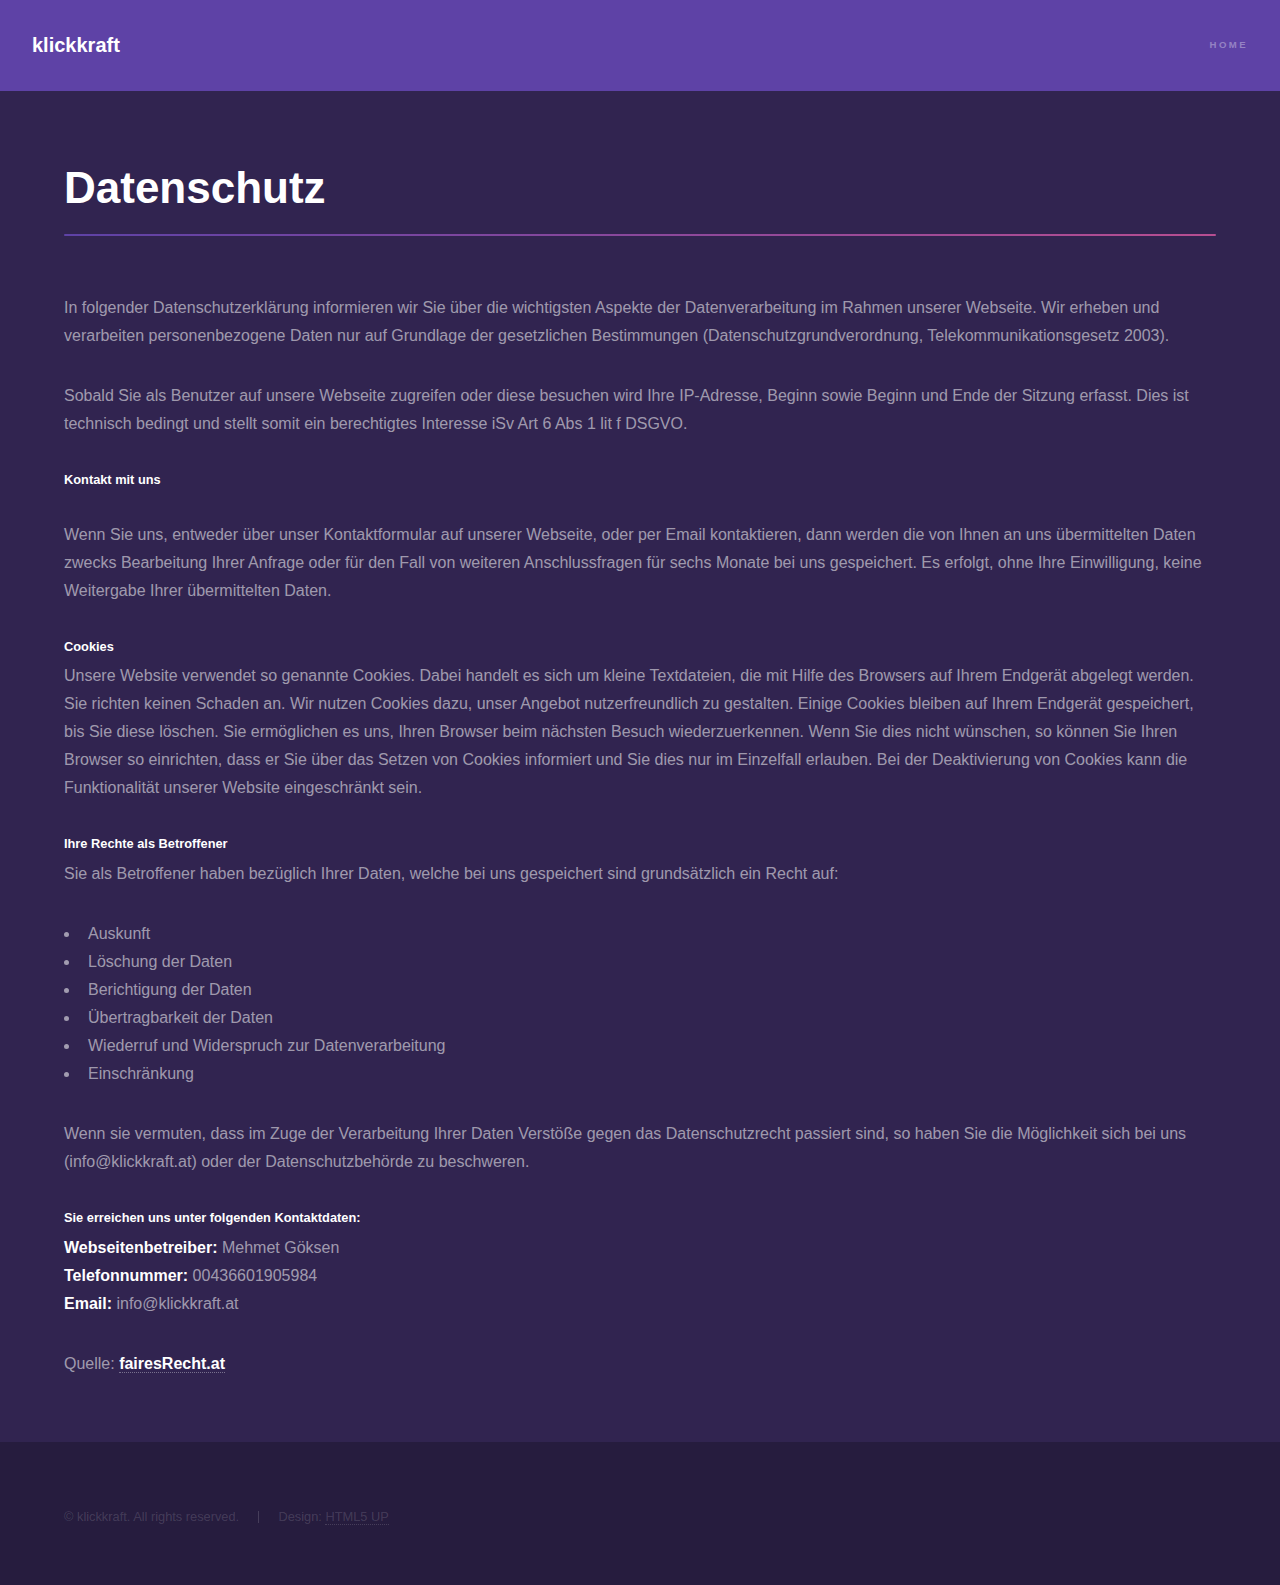
<file: datenschutz.html>
<!DOCTYPE HTML>
<!--
	Hyperspace by HTML5 UP
	html5up.net | @ajlkn
	Free for personal and commercial use under the CCA 3.0 license (html5up.net/license)
-->
<html>
	<head>
		<script id="Cookiebot" src="https://consent.cookiebot.com/uc.js" data-cbid="9084f889-b66a-4b61-8aeb-5882aeb67970" data-blockingmode="auto" type="text/javascript"></script>
		<!-- Google tag (gtag.js) -->
		<script async src="https://www.googletagmanager.com/gtag/js?id=G-Z4362P5QWR"></script>
		<script>
		window.dataLayer = window.dataLayer || [];
		function gtag(){dataLayer.push(arguments);}
		gtag('js', new Date());

		gtag('config', 'G-Z4362P5QWR');
		</script>
		<title>klickkraft - Datenschutz</title>
		<meta charset="utf-8" />
		<meta name="viewport" content="width=device-width, initial-scale=1, user-scalable=no" />
		<link rel="stylesheet" href="assets/css/main.css" />
		<noscript><link rel="stylesheet" href="assets/css/noscript.css" /></noscript>
	</head>
	<body class="is-preload">

		<!-- Header -->
			<header id="header">
				<a href="index.html" class="title">klickkraft</a>
				<nav>
					<ul>
						<li><a href="index.html">Home</a></li>
					</ul>
				</nav>
			</header>

		<!-- Wrapper -->
			<div id="wrapper">

				<!-- Main -->
					<section id="main" class="wrapper">
						<div class="inner">
							<h1 class="major">Datenschutz</h1>

							<!-- Text -->
								<section>
									<p>      In folgender Datenschutzerklärung informieren wir Sie über die wichtigsten Aspekte der Datenverarbeitung      im Rahmen unserer Webseite. Wir erheben und verarbeiten personenbezogene Daten nur auf Grundlage der gesetzlichen      Bestimmungen (Datenschutzgrundverordnung, Telekommunikationsgesetz 2003).      </p>      <p>      Sobald Sie als Benutzer auf unsere Webseite zugreifen oder diese besuchen wird Ihre IP-Adresse, Beginn sowie Beginn und Ende der Sitzung erfasst. Dies ist      technisch bedingt und stellt somit ein berechtigtes Interesse iSv Art 6 Abs 1 lit f DSGVO.      </p>      <h5>Kontakt mit uns</h5>      <p>      <p>Wenn Sie uns, entweder über unser Kontaktformular auf unserer Webseite, oder per Email kontaktieren,      dann werden die von Ihnen an uns übermittelten Daten zwecks Bearbeitung Ihrer Anfrage oder für den Fall von weiteren      Anschlussfragen für sechs Monate bei uns gespeichert. Es erfolgt, ohne Ihre Einwilligung, keine Weitergabe Ihrer übermittelten Daten.</p><h5>Cookies</h5>      <p>Unsere Website verwendet so genannte Cookies.      Dabei handelt es sich um kleine Textdateien, die mit Hilfe des Browsers auf Ihrem Endgerät abgelegt werden.      Sie richten keinen Schaden an. Wir nutzen Cookies dazu, unser Angebot nutzerfreundlich zu gestalten.      Einige Cookies bleiben auf Ihrem Endgerät gespeichert, bis Sie diese löschen. Sie ermöglichen es uns,      Ihren Browser beim nächsten Besuch wiederzuerkennen.      Wenn Sie dies nicht wünschen, so können Sie Ihren Browser so einrichten, dass er Sie über das Setzen von      Cookies informiert und Sie dies nur im Einzelfall erlauben.      Bei der Deaktivierung von Cookies kann die Funktionalität unserer Website eingeschränkt sein.<h5>Ihre Rechte als Betroffener</h5>      <p>Sie als Betroffener haben bezüglich Ihrer Daten, welche bei uns gespeichert sind grundsätzlich ein Recht auf:</p>      <ul><li>Auskunft</li><li>Löschung der Daten</li><li>Berichtigung der Daten</li><li>Übertragbarkeit der Daten</li><li>Wiederruf und Widerspruch zur Datenverarbeitung</li><li>Einschränkung</li></ul>      <p>Wenn sie vermuten, dass im Zuge der Verarbeitung Ihrer Daten Verstöße gegen das Datenschutzrecht passiert sind,       so haben Sie die Möglichkeit sich bei uns (info@klickkraft.at) oder der Datenschutzbehörde zu beschweren.</p><h5>Sie erreichen uns unter folgenden Kontaktdaten:</h5>        <p><b>Webseitenbetreiber:</b> Mehmet Göksen<br> <b>Telefonnummer:</b> 00436601905984<br> <b>Email:</b> info@klickkraft.at</p><p>Quelle: <b><a href="https://www.fairesrecht.at/">fairesRecht.at</a></b></p>
					</section>

			</div>

		<!-- Footer -->
			<footer id="footer" class="wrapper alt">
				<div class="inner">
					<ul class="menu">
						<li>&copy; klickkraft. All rights reserved.</li><li>Design: <a href="http://html5up.net">HTML5 UP</a></li>
					</ul>
				</div>
			</footer>

		<!-- Scripts -->
			<script src="assets/js/jquery.min.js"></script>
			<script src="assets/js/jquery.scrollex.min.js"></script>
			<script src="assets/js/jquery.scrolly.min.js"></script>
			<script src="assets/js/browser.min.js"></script>
			<script src="assets/js/breakpoints.min.js"></script>
			<script src="assets/js/util.js"></script>
			<script src="assets/js/main.js"></script>

	</body>
</html>
</file>
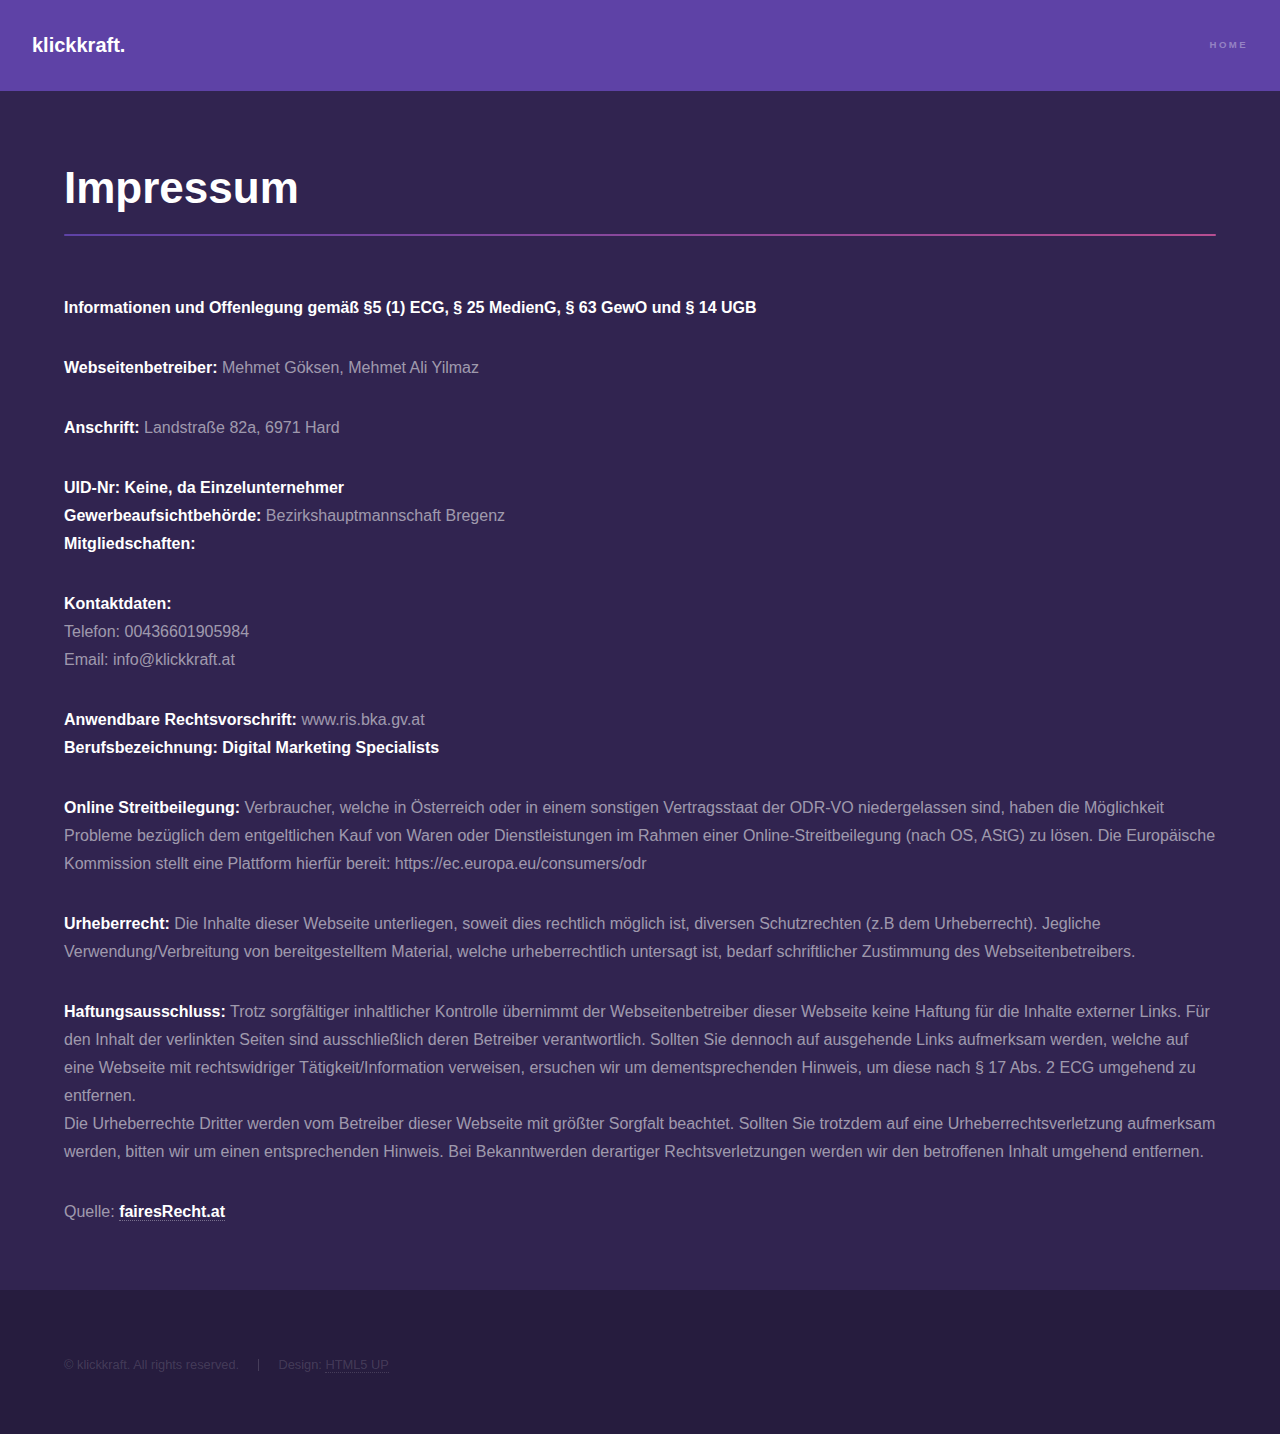
<file: impressum.html>
<!DOCTYPE HTML>
<!--
	Hyperspace by HTML5 UP
	html5up.net | @ajlkn
	Free for personal and commercial use under the CCA 3.0 license (html5up.net/license)
-->
<html>
	<head>
		<script id="Cookiebot" src="https://consent.cookiebot.com/uc.js" data-cbid="9084f889-b66a-4b61-8aeb-5882aeb67970" data-blockingmode="auto" type="text/javascript"></script>
		<!-- Google tag (gtag.js) -->
		<script async src="https://www.googletagmanager.com/gtag/js?id=G-Z4362P5QWR"></script>
		<script>
		window.dataLayer = window.dataLayer || [];
		function gtag(){dataLayer.push(arguments);}
		gtag('js', new Date());

		gtag('config', 'G-Z4362P5QWR');
		</script>
		<title>klickkraft - Impressum</title>
		<meta charset="utf-8" />
		<meta name="viewport" content="width=device-width, initial-scale=1, user-scalable=no" />
		<link rel="stylesheet" href="assets/css/main.css" />
		<noscript><link rel="stylesheet" href="assets/css/noscript.css" /></noscript>
	</head>
	<body class="is-preload">

		<!-- Header -->
			<header id="header">
				<a href="index.html" class="title">klickkraft.</a>
				<nav>
					<ul>
						<li><a href="index.html">Home</a></li>
					</ul>
				</nav>
			</header>

		<!-- Wrapper -->
			<div id="wrapper">

				<!-- Main -->
					<section id="main" class="wrapper">
						<div class="inner">
							<h1 class="major">Impressum</h1>
							<p><b>Informationen und Offenlegung gemäß &sect;5 (1) ECG, &sect; 25 MedienG, &sect; 63 GewO und &sect; 14 UGB</b></p> <p><b>Webseitenbetreiber:</b> Mehmet Göksen, Mehmet Ali Yilmaz</p>
							<p><b>Anschrift:</b> Landstraße 82a, 6971 Hard</p>
							<p><b>UID-Nr: Keine, da Einzelunternehmer</b>  <br> <b>Gewerbeaufsichtbehörde:</b> Bezirkshauptmannschaft Bregenz <br> <b>Mitgliedschaften:</b></p>
							<p><b>Kontaktdaten:</b> <br> Telefon: 00436601905984 <br> Email: info@klickkraft.at </p>
							
							<p><b>Anwendbare Rechtsvorschrift:</b> www.ris.bka.gv.at <br> <b>Berufsbezeichnung: Digital Marketing Specialists</b> </p>
							<p><b>Online Streitbeilegung:</b> Verbraucher, welche in Österreich oder in einem sonstigen Vertragsstaat der ODR-VO niedergelassen sind, haben die Möglichkeit Probleme bezüglich dem entgeltlichen Kauf von Waren oder Dienstleistungen im Rahmen einer Online-Streitbeilegung (nach OS, AStG) zu lösen. Die Europäische Kommission stellt eine Plattform hierfür bereit: https://ec.europa.eu/consumers/odr</p>
							<p><b>Urheberrecht:</b> Die Inhalte dieser Webseite unterliegen, soweit dies rechtlich möglich ist, diversen Schutzrechten (z.B dem Urheberrecht). Jegliche Verwendung/Verbreitung von bereitgestelltem Material, welche urheberrechtlich untersagt ist, bedarf schriftlicher Zustimmung des Webseitenbetreibers.</p><p><b>Haftungsausschluss:</b> Trotz sorgfältiger inhaltlicher Kontrolle übernimmt der Webseitenbetreiber dieser Webseite keine Haftung für die Inhalte externer Links. Für den Inhalt der verlinkten Seiten sind ausschließlich deren Betreiber verantwortlich. Sollten Sie dennoch auf ausgehende Links aufmerksam werden, welche auf eine Webseite mit rechtswidriger Tätigkeit/Information verweisen, ersuchen wir um dementsprechenden Hinweis, um diese nach § 17 Abs. 2 ECG umgehend zu entfernen.<br>Die Urheberrechte Dritter werden vom Betreiber dieser Webseite mit größter Sorgfalt beachtet. Sollten Sie trotzdem auf eine Urheberrechtsverletzung aufmerksam werden, bitten wir um einen entsprechenden Hinweis. Bei Bekanntwerden derartiger Rechtsverletzungen werden wir den betroffenen Inhalt umgehend entfernen.</p>
							<p>Quelle: <b><a href="https://www.fairesrecht.at/">fairesRecht.at</a></b></p>
					</section>

			</div>

		<!-- Footer -->
			<footer id="footer" class="wrapper alt">
				<div class="inner">
					<ul class="menu">
						<li>&copy; klickkraft. All rights reserved.</li><li>Design: <a href="http://html5up.net">HTML5 UP</a></li>
					</ul>
				</div>
			</footer>

		<!-- Scripts -->
			<script src="assets/js/jquery.min.js"></script>
			<script src="assets/js/jquery.scrollex.min.js"></script>
			<script src="assets/js/jquery.scrolly.min.js"></script>
			<script src="assets/js/browser.min.js"></script>
			<script src="assets/js/breakpoints.min.js"></script>
			<script src="assets/js/util.js"></script>
			<script src="assets/js/main.js"></script>

	</body>
</html>
</file>
<file: assets/css/noscript.css>
/*
	Hyperspace by HTML5 UP
	html5up.net | @ajlkn
	Free for personal and commercial use under the CCA 3.0 license (html5up.net/license)
*/

/* Spotlights */

	.spotlights > section > .image:before {
		opacity: 0 !important;
	}

	.spotlights > section > .content > .inner {
		-moz-transform: none !important;
		-webkit-transform: none !important;
		-ms-transform: none !important;
		transform: none !important;
		opacity: 1 !important;
	}

/* Wrapper */

	.wrapper > .inner {
		opacity: 1 !important;
		-moz-transform: none !important;
		-webkit-transform: none !important;
		-ms-transform: none !important;
		transform: none !important;
	}

/* Sidebar */

	#sidebar > .inner {
		opacity: 1 !important;
	}

	#sidebar nav > ul > li {
		-moz-transform: none !important;
		-webkit-transform: none !important;
		-ms-transform: none !important;
		transform: none !important;
		opacity: 1 !important;
	}
</file>
<file: assets/css/main.css>
@import url(fontawesome-all.min.css);

/*
	Hyperspace by HTML5 UP
	html5up.net | @ajlkn
	Free for personal and commercial use under the CCA 3.0 license (html5up.net/license)
*/

html, body, div, span, applet, object,
iframe, h1, h2, h3, h4, h5, h6, p, blockquote,
pre, a, abbr, acronym, address, big, cite,
code, del, dfn, em, img, ins, kbd, q, s, samp,
small, strike, strong, sub, sup, tt, var, b,
u, i, center, dl, dt, dd, ol, ul, li, fieldset,
form, label, legend, table, caption, tbody,
tfoot, thead, tr, th, td, article, aside,
canvas, details, embed, figure, figcaption,
footer, header, hgroup, menu, nav, output, ruby,
section, summary, time, mark, audio, video {
	margin: 0;
	padding: 0;
	border: 0;
	font-size: 100%;
	font: inherit;
	vertical-align: baseline;}

article, aside, details, figcaption, figure,
footer, header, hgroup, menu, nav, section {
	display: block;}

body {
	line-height: 1;
}

ol, ul {
	list-style: none;
}

blockquote, q {
	quotes: none;
}

	blockquote:before, blockquote:after, q:before, q:after {
		content: '';
		content: none;
	}

table {
	border-collapse: collapse;
	border-spacing: 0;
}

body {
	-webkit-text-size-adjust: none;
}

mark {
	background-color: transparent;
	color: inherit;
}

input::-moz-focus-inner {
	border: 0;
	padding: 0;
}

input, select, textarea {
	-moz-appearance: none;
	-webkit-appearance: none;
	-ms-appearance: none;
	appearance: none;
}

/* Basic */

	@-ms-viewport {
		width: device-width;
	}

	body {
		-ms-overflow-style: scrollbar;
	}

	@media screen and (max-width: 480px) {

		html, body {
			min-width: 320px;
		}

	}

	html {
		box-sizing: border-box;
	}

	*, *:before, *:after {
		box-sizing: inherit;
	}

	body {
		background: #312450;
	}

		body.is-preload *, body.is-preload *:before, body.is-preload *:after {
			-moz-animation: none !important;
			-webkit-animation: none !important;
			-ms-animation: none !important;
			animation: none !important;
			-moz-transition: none !important;
			-webkit-transition: none !important;
			-ms-transition: none !important;
			transition: none !important;
		}

/* Type */

	body, input, select, textarea {
		color: rgba(255, 255, 255, 0.55);
		font-family: "League Spartan", sans-serif;
		font-size: 16.5pt;
		font-weight: normal;
		font-style: normal;
		line-height: 1.75;
	}

		@media screen and (max-width: 1680px) {

			body, input, select, textarea {
				font-size: 13pt;
			}

		}

		@media screen and (max-width: 1280px) {

			body, input, select, textarea {
				font-size: 12pt;
			}

		}

		@media screen and (max-width: 360px) {

			body, input, select, textarea {
				font-size: 11pt;
			}

		}

	a {
		-moz-transition: color 0.2s ease, border-bottom-color 0.2s ease;
		-webkit-transition: color 0.2s ease, border-bottom-color 0.2s ease;
		-ms-transition: color 0.2s ease, border-bottom-color 0.2s ease;
		transition: color 0.2s ease, border-bottom-color 0.2s ease;
		border-bottom: dotted 1px rgba(255, 255, 255, 0.35);
		color: inherit;
		text-decoration: none;
	}

		a:hover {
			border-bottom-color: transparent;
			color: #ffffff;
		}

	strong, b {
		color: #ffffff;
		font-weight: bold;
	}

	em, i {
		font-style: italic;
	}

	p {
		margin: 0 0 2em 0;
	}

	h1, h2, h3, h4, h5, h6 {
		color: #ffffff;
		font-weight: bold;
		line-height: 1.5;
		margin: 0 0 0.5em 0;
	}

		h1 a, h2 a, h3 a, h4 a, h5 a, h6 a {
			color: inherit;
			text-decoration: none;
		}

	h1 {
		font-size: 2.75em;
	}

		h1.major {
			margin: 0 0 1.3em 0;
			position: relative;
			padding-bottom: 0.35em;
		}

			h1.major:after {
				background-image: -moz-linear-gradient(to right, #5e42a6, #b74e91);
				background-image: -webkit-linear-gradient(to right, #5e42a6, #b74e91);
				background-image: -ms-linear-gradient(to right, #5e42a6, #b74e91);
				background-image: linear-gradient(to right, #5e42a6, #b74e91);
				-moz-transition: max-width 0.2s ease;
				-webkit-transition: max-width 0.2s ease;
				-ms-transition: max-width 0.2s ease;
				transition: max-width 0.2s ease;
				border-radius: 0.2em;
				bottom: 0;
				content: '';
				height: 0.05em;
				position: absolute;
				right: 0;
				width: 100%;
			}

	h2 {
		font-size: 1.75em;
	}

	h3 {
		font-size: 1.1em;
	}

	h4 {
		font-size: 1em;
	}

	h5 {
		font-size: 0.8em;
	}

	h6 {
		font-size: 0.6em;
	}

	@media screen and (max-width: 736px) {

		h1 {
			font-size: 2em;
		}

		h2 {
			font-size: 1.25em;
		}

		h3 {
			font-size: 1em;
		}

		h4 {
			font-size: 0.8em;
		}

		h5 {
			font-size: 0.6em;
		}

		h6 {
			font-size: 0.6em;
		}

	}

	sub {
		font-size: 0.8em;
		position: relative;
		top: 0.5em;
	}

	sup {
		font-size: 0.8em;
		position: relative;
		top: -0.5em;
	}

	blockquote {
		border-left: solid 4px rgba(255, 255, 255, 0.15);
		font-style: italic;
		margin: 0 0 2em 0;
		padding: 0.5em 0 0.5em 2em;
	}

	code {
		background: rgba(255, 255, 255, 0.05);
		border-radius: 0.25em;
		border: solid 1px rgba(255, 255, 255, 0.15);
		font-family: "Courier New", monospace;
		font-size: 0.9em;
		margin: 0 0.25em;
		padding: 0.25em 0.65em;
	}

	pre {
		-webkit-overflow-scrolling: touch;
		font-family: "Courier New", monospace;
		font-size: 0.9em;
		margin: 0 0 2em 0;
	}

		pre code {
			display: block;
			line-height: 1.75em;
			padding: 1em 1.5em;
			overflow-x: auto;
		}

	hr {
		border: 0;
		border-bottom: solid 1px rgba(255, 255, 255, 0.15);
		margin: 2em 0;
	}

		hr.major {
			margin: 3em 0;
		}

	.align-left {
		text-align: left;
	}

	.align-center {
		text-align: center;
	}

	.align-right {
		text-align: right;
	}

/* Row */

	.row {
		display: flex;
		flex-wrap: wrap;
		box-sizing: border-box;
		align-items: stretch;
	}

		.row > * {
			box-sizing: border-box;
		}

		.row.gtr-uniform > * > :last-child {
			margin-bottom: 0;
		}

		.row.aln-left {
			justify-content: flex-start;
		}

		.row.aln-center {
			justify-content: center;
		}

		.row.aln-right {
			justify-content: flex-end;
		}

		.row.aln-top {
			align-items: flex-start;
		}

		.row.aln-middle {
			align-items: center;
		}

		.row.aln-bottom {
			align-items: flex-end;
		}

		.row > .imp {
			order: -1;
		}

		.row > .col-1 {
			width: 8.33333%;
		}

		.row > .off-1 {
			margin-left: 8.33333%;
		}

		.row > .col-2 {
			width: 16.66667%;
		}

		.row > .off-2 {
			margin-left: 16.66667%;
		}

		.row > .col-3 {
			width: 25%;
		}

		.row > .off-3 {
			margin-left: 25%;
		}

		.row > .col-4 {
			width: 33.33333%;
		}

		.row > .off-4 {
			margin-left: 33.33333%;
		}

		.row > .col-5 {
			width: 41.66667%;
		}

		.row > .off-5 {
			margin-left: 41.66667%;
		}

		.row > .col-6 {
			width: 50%;
		}

		.row > .off-6 {
			margin-left: 50%;
		}

		.row > .col-7 {
			width: 58.33333%;
		}

		.row > .off-7 {
			margin-left: 58.33333%;
		}

		.row > .col-8 {
			width: 66.66667%;
		}

		.row > .off-8 {
			margin-left: 66.66667%;
		}

		.row > .col-9 {
			width: 75%;
		}

		.row > .off-9 {
			margin-left: 75%;
		}

		.row > .col-10 {
			width: 83.33333%;
		}

		.row > .off-10 {
			margin-left: 83.33333%;
		}

		.row > .col-11 {
			width: 91.66667%;
		}

		.row > .off-11 {
			margin-left: 91.66667%;
		}

		.row > .col-12 {
			width: 100%;
		}

		.row > .off-12 {
			margin-left: 100%;
		}

		.row.gtr-0 {
			margin-top: 0;
			margin-left: 0em;
		}

			.row.gtr-0 > * {
				padding: 0 0 0 0em;
			}

			.row.gtr-0.gtr-uniform {
				margin-top: 0em;
			}

				.row.gtr-0.gtr-uniform > * {
					padding-top: 0em;
				}

		.row.gtr-25 {
			margin-top: 0;
			margin-left: -0.375em;
		}

			.row.gtr-25 > * {
				padding: 0 0 0 0.375em;
			}

			.row.gtr-25.gtr-uniform {
				margin-top: -0.375em;
			}

				.row.gtr-25.gtr-uniform > * {
					padding-top: 0.375em;
				}

		.row.gtr-50 {
			margin-top: 0;
			margin-left: -0.75em;
		}

			.row.gtr-50 > * {
				padding: 0 0 0 0.75em;
			}

			.row.gtr-50.gtr-uniform {
				margin-top: -0.75em;
			}

				.row.gtr-50.gtr-uniform > * {
					padding-top: 0.75em;
				}

		.row {
			margin-top: 0;
			margin-left: -1.5em;
		}

			.row > * {
				padding: 0 0 0 1.5em;
			}

			.row.gtr-uniform {
				margin-top: -1.5em;
			}

				.row.gtr-uniform > * {
					padding-top: 1.5em;
				}

		.row.gtr-150 {
			margin-top: 0;
			margin-left: -2.25em;
		}

			.row.gtr-150 > * {
				padding: 0 0 0 2.25em;
			}

			.row.gtr-150.gtr-uniform {
				margin-top: -2.25em;
			}

				.row.gtr-150.gtr-uniform > * {
					padding-top: 2.25em;
				}

		.row.gtr-200 {
			margin-top: 0;
			margin-left: -3em;
		}

			.row.gtr-200 > * {
				padding: 0 0 0 3em;
			}

			.row.gtr-200.gtr-uniform {
				margin-top: -3em;
			}

				.row.gtr-200.gtr-uniform > * {
					padding-top: 3em;
				}

		@media screen and (max-width: 1680px) {

			.row {
				display: flex;
				flex-wrap: wrap;
				box-sizing: border-box;
				align-items: stretch;
			}

				.row > * {
					box-sizing: border-box;
				}

				.row.gtr-uniform > * > :last-child {
					margin-bottom: 0;
				}

				.row.aln-left {
					justify-content: flex-start;
				}

				.row.aln-center {
					justify-content: center;
				}

				.row.aln-right {
					justify-content: flex-end;
				}

				.row.aln-top {
					align-items: flex-start;
				}

				.row.aln-middle {
					align-items: center;
				}

				.row.aln-bottom {
					align-items: flex-end;
				}

				.row > .imp-xlarge {
					order: -1;
				}

				.row > .col-1-xlarge {
					width: 8.33333%;
				}

				.row > .off-1-xlarge {
					margin-left: 8.33333%;
				}

				.row > .col-2-xlarge {
					width: 16.66667%;
				}

				.row > .off-2-xlarge {
					margin-left: 16.66667%;
				}

				.row > .col-3-xlarge {
					width: 25%;
				}

				.row > .off-3-xlarge {
					margin-left: 25%;
				}

				.row > .col-4-xlarge {
					width: 33.33333%;
				}

				.row > .off-4-xlarge {
					margin-left: 33.33333%;
				}

				.row > .col-5-xlarge {
					width: 41.66667%;
				}

				.row > .off-5-xlarge {
					margin-left: 41.66667%;
				}

				.row > .col-6-xlarge {
					width: 50%;
				}

				.row > .off-6-xlarge {
					margin-left: 50%;
				}

				.row > .col-7-xlarge {
					width: 58.33333%;
				}

				.row > .off-7-xlarge {
					margin-left: 58.33333%;
				}

				.row > .col-8-xlarge {
					width: 66.66667%;
				}

				.row > .off-8-xlarge {
					margin-left: 66.66667%;
				}

				.row > .col-9-xlarge {
					width: 75%;
				}

				.row > .off-9-xlarge {
					margin-left: 75%;
				}

				.row > .col-10-xlarge {
					width: 83.33333%;
				}

				.row > .off-10-xlarge {
					margin-left: 83.33333%;
				}

				.row > .col-11-xlarge {
					width: 91.66667%;
				}

				.row > .off-11-xlarge {
					margin-left: 91.66667%;
				}

				.row > .col-12-xlarge {
					width: 100%;
				}

				.row > .off-12-xlarge {
					margin-left: 100%;
				}

				.row.gtr-0 {
					margin-top: 0;
					margin-left: 0em;
				}

					.row.gtr-0 > * {
						padding: 0 0 0 0em;
					}

					.row.gtr-0.gtr-uniform {
						margin-top: 0em;
					}

						.row.gtr-0.gtr-uniform > * {
							padding-top: 0em;
						}

				.row.gtr-25 {
					margin-top: 0;
					margin-left: -0.375em;
				}

					.row.gtr-25 > * {
						padding: 0 0 0 0.375em;
					}

					.row.gtr-25.gtr-uniform {
						margin-top: -0.375em;
					}

						.row.gtr-25.gtr-uniform > * {
							padding-top: 0.375em;
						}

				.row.gtr-50 {
					margin-top: 0;
					margin-left: -0.75em;
				}

					.row.gtr-50 > * {
						padding: 0 0 0 0.75em;
					}

					.row.gtr-50.gtr-uniform {
						margin-top: -0.75em;
					}

						.row.gtr-50.gtr-uniform > * {
							padding-top: 0.75em;
						}

				.row {
					margin-top: 0;
					margin-left: -1.5em;
				}

					.row > * {
						padding: 0 0 0 1.5em;
					}

					.row.gtr-uniform {
						margin-top: -1.5em;
					}

						.row.gtr-uniform > * {
							padding-top: 1.5em;
						}

				.row.gtr-150 {
					margin-top: 0;
					margin-left: -2.25em;
				}

					.row.gtr-150 > * {
						padding: 0 0 0 2.25em;
					}

					.row.gtr-150.gtr-uniform {
						margin-top: -2.25em;
					}

						.row.gtr-150.gtr-uniform > * {
							padding-top: 2.25em;
						}

				.row.gtr-200 {
					margin-top: 0;
					margin-left: -3em;
				}

					.row.gtr-200 > * {
						padding: 0 0 0 3em;
					}

					.row.gtr-200.gtr-uniform {
						margin-top: -3em;
					}

						.row.gtr-200.gtr-uniform > * {
							padding-top: 3em;
						}

		}

		@media screen and (max-width: 1280px) {

			.row {
				display: flex;
				flex-wrap: wrap;
				box-sizing: border-box;
				align-items: stretch;
			}

				.row > * {
					box-sizing: border-box;
				}

				.row.gtr-uniform > * > :last-child {
					margin-bottom: 0;
				}

				.row.aln-left {
					justify-content: flex-start;
				}

				.row.aln-center {
					justify-content: center;
				}

				.row.aln-right {
					justify-content: flex-end;
				}

				.row.aln-top {
					align-items: flex-start;
				}

				.row.aln-middle {
					align-items: center;
				}

				.row.aln-bottom {
					align-items: flex-end;
				}

				.row > .imp-large {
					order: -1;
				}

				.row > .col-1-large {
					width: 8.33333%;
				}

				.row > .off-1-large {
					margin-left: 8.33333%;
				}

				.row > .col-2-large {
					width: 16.66667%;
				}

				.row > .off-2-large {
					margin-left: 16.66667%;
				}

				.row > .col-3-large {
					width: 25%;
				}

				.row > .off-3-large {
					margin-left: 25%;
				}

				.row > .col-4-large {
					width: 33.33333%;
				}

				.row > .off-4-large {
					margin-left: 33.33333%;
				}

				.row > .col-5-large {
					width: 41.66667%;
				}

				.row > .off-5-large {
					margin-left: 41.66667%;
				}

				.row > .col-6-large {
					width: 50%;
				}

				.row > .off-6-large {
					margin-left: 50%;
				}

				.row > .col-7-large {
					width: 58.33333%;
				}

				.row > .off-7-large {
					margin-left: 58.33333%;
				}

				.row > .col-8-large {
					width: 66.66667%;
				}

				.row > .off-8-large {
					margin-left: 66.66667%;
				}

				.row > .col-9-large {
					width: 75%;
				}

				.row > .off-9-large {
					margin-left: 75%;
				}

				.row > .col-10-large {
					width: 83.33333%;
				}

				.row > .off-10-large {
					margin-left: 83.33333%;
				}

				.row > .col-11-large {
					width: 91.66667%;
				}

				.row > .off-11-large {
					margin-left: 91.66667%;
				}

				.row > .col-12-large {
					width: 100%;
				}

				.row > .off-12-large {
					margin-left: 100%;
				}

				.row.gtr-0 {
					margin-top: 0;
					margin-left: 0em;
				}

					.row.gtr-0 > * {
						padding: 0 0 0 0em;
					}

					.row.gtr-0.gtr-uniform {
						margin-top: 0em;
					}

						.row.gtr-0.gtr-uniform > * {
							padding-top: 0em;
						}

				.row.gtr-25 {
					margin-top: 0;
					margin-left: -0.375em;
				}

					.row.gtr-25 > * {
						padding: 0 0 0 0.375em;
					}

					.row.gtr-25.gtr-uniform {
						margin-top: -0.375em;
					}

						.row.gtr-25.gtr-uniform > * {
							padding-top: 0.375em;
						}

				.row.gtr-50 {
					margin-top: 0;
					margin-left: -0.75em;
				}

					.row.gtr-50 > * {
						padding: 0 0 0 0.75em;
					}

					.row.gtr-50.gtr-uniform {
						margin-top: -0.75em;
					}

						.row.gtr-50.gtr-uniform > * {
							padding-top: 0.75em;
						}

				.row {
					margin-top: 0;
					margin-left: -1.5em;
				}

					.row > * {
						padding: 0 0 0 1.5em;
					}

					.row.gtr-uniform {
						margin-top: -1.5em;
					}

						.row.gtr-uniform > * {
							padding-top: 1.5em;
						}

				.row.gtr-150 {
					margin-top: 0;
					margin-left: -2.25em;
				}

					.row.gtr-150 > * {
						padding: 0 0 0 2.25em;
					}

					.row.gtr-150.gtr-uniform {
						margin-top: -2.25em;
					}

						.row.gtr-150.gtr-uniform > * {
							padding-top: 2.25em;
						}

				.row.gtr-200 {
					margin-top: 0;
					margin-left: -3em;
				}

					.row.gtr-200 > * {
						padding: 0 0 0 3em;
					}

					.row.gtr-200.gtr-uniform {
						margin-top: -3em;
					}

						.row.gtr-200.gtr-uniform > * {
							padding-top: 3em;
						}

		}

		@media screen and (max-width: 980px) {

			.row {
				display: flex;
				flex-wrap: wrap;
				box-sizing: border-box;
				align-items: stretch;
			}

				.row > * {
					box-sizing: border-box;
				}

				.row.gtr-uniform > * > :last-child {
					margin-bottom: 0;
				}

				.row.aln-left {
					justify-content: flex-start;
				}

				.row.aln-center {
					justify-content: center;
				}

				.row.aln-right {
					justify-content: flex-end;
				}

				.row.aln-top {
					align-items: flex-start;
				}

				.row.aln-middle {
					align-items: center;
				}

				.row.aln-bottom {
					align-items: flex-end;
				}

				.row > .imp-medium {
					order: -1;
				}

				.row > .col-1-medium {
					width: 8.33333%;
				}

				.row > .off-1-medium {
					margin-left: 8.33333%;
				}

				.row > .col-2-medium {
					width: 16.66667%;
				}

				.row > .off-2-medium {
					margin-left: 16.66667%;
				}

				.row > .col-3-medium {
					width: 25%;
				}

				.row > .off-3-medium {
					margin-left: 25%;
				}

				.row > .col-4-medium {
					width: 33.33333%;
				}

				.row > .off-4-medium {
					margin-left: 33.33333%;
				}

				.row > .col-5-medium {
					width: 41.66667%;
				}

				.row > .off-5-medium {
					margin-left: 41.66667%;
				}

				.row > .col-6-medium {
					width: 50%;
				}

				.row > .off-6-medium {
					margin-left: 50%;
				}

				.row > .col-7-medium {
					width: 58.33333%;
				}

				.row > .off-7-medium {
					margin-left: 58.33333%;
				}

				.row > .col-8-medium {
					width: 66.66667%;
				}

				.row > .off-8-medium {
					margin-left: 66.66667%;
				}

				.row > .col-9-medium {
					width: 75%;
				}

				.row > .off-9-medium {
					margin-left: 75%;
				}

				.row > .col-10-medium {
					width: 83.33333%;
				}

				.row > .off-10-medium {
					margin-left: 83.33333%;
				}

				.row > .col-11-medium {
					width: 91.66667%;
				}

				.row > .off-11-medium {
					margin-left: 91.66667%;
				}

				.row > .col-12-medium {
					width: 100%;
				}

				.row > .off-12-medium {
					margin-left: 100%;
				}

				.row.gtr-0 {
					margin-top: 0;
					margin-left: 0em;
				}

					.row.gtr-0 > * {
						padding: 0 0 0 0em;
					}

					.row.gtr-0.gtr-uniform {
						margin-top: 0em;
					}

						.row.gtr-0.gtr-uniform > * {
							padding-top: 0em;
						}

				.row.gtr-25 {
					margin-top: 0;
					margin-left: -0.375em;
				}

					.row.gtr-25 > * {
						padding: 0 0 0 0.375em;
					}

					.row.gtr-25.gtr-uniform {
						margin-top: -0.375em;
					}

						.row.gtr-25.gtr-uniform > * {
							padding-top: 0.375em;
						}

				.row.gtr-50 {
					margin-top: 0;
					margin-left: -0.75em;
				}

					.row.gtr-50 > * {
						padding: 0 0 0 0.75em;
					}

					.row.gtr-50.gtr-uniform {
						margin-top: -0.75em;
					}

						.row.gtr-50.gtr-uniform > * {
							padding-top: 0.75em;
						}

				.row {
					margin-top: 0;
					margin-left: -1.5em;
				}

					.row > * {
						padding: 0 0 0 1.5em;
					}

					.row.gtr-uniform {
						margin-top: -1.5em;
					}

						.row.gtr-uniform > * {
							padding-top: 1.5em;
						}

				.row.gtr-150 {
					margin-top: 0;
					margin-left: -2.25em;
				}

					.row.gtr-150 > * {
						padding: 0 0 0 2.25em;
					}

					.row.gtr-150.gtr-uniform {
						margin-top: -2.25em;
					}

						.row.gtr-150.gtr-uniform > * {
							padding-top: 2.25em;
						}

				.row.gtr-200 {
					margin-top: 0;
					margin-left: -3em;
				}

					.row.gtr-200 > * {
						padding: 0 0 0 3em;
					}

					.row.gtr-200.gtr-uniform {
						margin-top: -3em;
					}

						.row.gtr-200.gtr-uniform > * {
							padding-top: 3em;
						}

		}

		@media screen and (max-width: 736px) {

			.row {
				display: flex;
				flex-wrap: wrap;
				box-sizing: border-box;
				align-items: stretch;
			}

				.row > * {
					box-sizing: border-box;
				}

				.row.gtr-uniform > * > :last-child {
					margin-bottom: 0;
				}

				.row.aln-left {
					justify-content: flex-start;
				}

				.row.aln-center {
					justify-content: center;
				}

				.row.aln-right {
					justify-content: flex-end;
				}

				.row.aln-top {
					align-items: flex-start;
				}

				.row.aln-middle {
					align-items: center;
				}

				.row.aln-bottom {
					align-items: flex-end;
				}

				.row > .imp-small {
					order: -1;
				}

				.row > .col-1-small {
					width: 8.33333%;
				}

				.row > .off-1-small {
					margin-left: 8.33333%;
				}

				.row > .col-2-small {
					width: 16.66667%;
				}

				.row > .off-2-small {
					margin-left: 16.66667%;
				}

				.row > .col-3-small {
					width: 25%;
				}

				.row > .off-3-small {
					margin-left: 25%;
				}

				.row > .col-4-small {
					width: 33.33333%;
				}

				.row > .off-4-small {
					margin-left: 33.33333%;
				}

				.row > .col-5-small {
					width: 41.66667%;
				}

				.row > .off-5-small {
					margin-left: 41.66667%;
				}

				.row > .col-6-small {
					width: 50%;
				}

				.row > .off-6-small {
					margin-left: 50%;
				}

				.row > .col-7-small {
					width: 58.33333%;
				}

				.row > .off-7-small {
					margin-left: 58.33333%;
				}

				.row > .col-8-small {
					width: 66.66667%;
				}

				.row > .off-8-small {
					margin-left: 66.66667%;
				}

				.row > .col-9-small {
					width: 75%;
				}

				.row > .off-9-small {
					margin-left: 75%;
				}

				.row > .col-10-small {
					width: 83.33333%;
				}

				.row > .off-10-small {
					margin-left: 83.33333%;
				}

				.row > .col-11-small {
					width: 91.66667%;
				}

				.row > .off-11-small {
					margin-left: 91.66667%;
				}

				.row > .col-12-small {
					width: 100%;
				}

				.row > .off-12-small {
					margin-left: 100%;
				}

				.row.gtr-0 {
					margin-top: 0;
					margin-left: 0em;
				}

					.row.gtr-0 > * {
						padding: 0 0 0 0em;
					}

					.row.gtr-0.gtr-uniform {
						margin-top: 0em;
					}

						.row.gtr-0.gtr-uniform > * {
							padding-top: 0em;
						}

				.row.gtr-25 {
					margin-top: 0;
					margin-left: -0.375em;
				}

					.row.gtr-25 > * {
						padding: 0 0 0 0.375em;
					}

					.row.gtr-25.gtr-uniform {
						margin-top: -0.375em;
					}

						.row.gtr-25.gtr-uniform > * {
							padding-top: 0.375em;
						}

				.row.gtr-50 {
					margin-top: 0;
					margin-left: -0.75em;
				}

					.row.gtr-50 > * {
						padding: 0 0 0 0.75em;
					}

					.row.gtr-50.gtr-uniform {
						margin-top: -0.75em;
					}

						.row.gtr-50.gtr-uniform > * {
							padding-top: 0.75em;
						}

				.row {
					margin-top: 0;
					margin-left: -1.5em;
				}

					.row > * {
						padding: 0 0 0 1.5em;
					}

					.row.gtr-uniform {
						margin-top: -1.5em;
					}

						.row.gtr-uniform > * {
							padding-top: 1.5em;
						}

				.row.gtr-150 {
					margin-top: 0;
					margin-left: -2.25em;
				}

					.row.gtr-150 > * {
						padding: 0 0 0 2.25em;
					}

					.row.gtr-150.gtr-uniform {
						margin-top: -2.25em;
					}

						.row.gtr-150.gtr-uniform > * {
							padding-top: 2.25em;
						}

				.row.gtr-200 {
					margin-top: 0;
					margin-left: -3em;
				}

					.row.gtr-200 > * {
						padding: 0 0 0 3em;
					}

					.row.gtr-200.gtr-uniform {
						margin-top: -3em;
					}

						.row.gtr-200.gtr-uniform > * {
							padding-top: 3em;
						}

		}

		@media screen and (max-width: 480px) {

			.row {
				display: flex;
				flex-wrap: wrap;
				box-sizing: border-box;
				align-items: stretch;
			}

				.row > * {
					box-sizing: border-box;
				}

				.row.gtr-uniform > * > :last-child {
					margin-bottom: 0;
				}

				.row.aln-left {
					justify-content: flex-start;
				}

				.row.aln-center {
					justify-content: center;
				}

				.row.aln-right {
					justify-content: flex-end;
				}

				.row.aln-top {
					align-items: flex-start;
				}

				.row.aln-middle {
					align-items: center;
				}

				.row.aln-bottom {
					align-items: flex-end;
				}

				.row > .imp-xsmall {
					order: -1;
				}

				.row > .col-1-xsmall {
					width: 8.33333%;
				}

				.row > .off-1-xsmall {
					margin-left: 8.33333%;
				}

				.row > .col-2-xsmall {
					width: 16.66667%;
				}

				.row > .off-2-xsmall {
					margin-left: 16.66667%;
				}

				.row > .col-3-xsmall {
					width: 25%;
				}

				.row > .off-3-xsmall {
					margin-left: 25%;
				}

				.row > .col-4-xsmall {
					width: 33.33333%;
				}

				.row > .off-4-xsmall {
					margin-left: 33.33333%;
				}

				.row > .col-5-xsmall {
					width: 41.66667%;
				}

				.row > .off-5-xsmall {
					margin-left: 41.66667%;
				}

				.row > .col-6-xsmall {
					width: 50%;
				}

				.row > .off-6-xsmall {
					margin-left: 50%;
				}

				.row > .col-7-xsmall {
					width: 58.33333%;
				}

				.row > .off-7-xsmall {
					margin-left: 58.33333%;
				}

				.row > .col-8-xsmall {
					width: 66.66667%;
				}

				.row > .off-8-xsmall {
					margin-left: 66.66667%;
				}

				.row > .col-9-xsmall {
					width: 75%;
				}

				.row > .off-9-xsmall {
					margin-left: 75%;
				}

				.row > .col-10-xsmall {
					width: 83.33333%;
				}

				.row > .off-10-xsmall {
					margin-left: 83.33333%;
				}

				.row > .col-11-xsmall {
					width: 91.66667%;
				}

				.row > .off-11-xsmall {
					margin-left: 91.66667%;
				}

				.row > .col-12-xsmall {
					width: 100%;
				}

				.row > .off-12-xsmall {
					margin-left: 100%;
				}

				.row.gtr-0 {
					margin-top: 0;
					margin-left: 0em;
				}

					.row.gtr-0 > * {
						padding: 0 0 0 0em;
					}

					.row.gtr-0.gtr-uniform {
						margin-top: 0em;
					}

						.row.gtr-0.gtr-uniform > * {
							padding-top: 0em;
						}

				.row.gtr-25 {
					margin-top: 0;
					margin-left: -0.375em;
				}

					.row.gtr-25 > * {
						padding: 0 0 0 0.375em;
					}

					.row.gtr-25.gtr-uniform {
						margin-top: -0.375em;
					}

						.row.gtr-25.gtr-uniform > * {
							padding-top: 0.375em;
						}

				.row.gtr-50 {
					margin-top: 0;
					margin-left: -0.75em;
				}

					.row.gtr-50 > * {
						padding: 0 0 0 0.75em;
					}

					.row.gtr-50.gtr-uniform {
						margin-top: -0.75em;
					}

						.row.gtr-50.gtr-uniform > * {
							padding-top: 0.75em;
						}

				.row {
					margin-top: 0;
					margin-left: -1.5em;
				}

					.row > * {
						padding: 0 0 0 1.5em;
					}

					.row.gtr-uniform {
						margin-top: -1.5em;
					}

						.row.gtr-uniform > * {
							padding-top: 1.5em;
						}

				.row.gtr-150 {
					margin-top: 0;
					margin-left: -2.25em;
				}

					.row.gtr-150 > * {
						padding: 0 0 0 2.25em;
					}

					.row.gtr-150.gtr-uniform {
						margin-top: -2.25em;
					}

						.row.gtr-150.gtr-uniform > * {
							padding-top: 2.25em;
						}

				.row.gtr-200 {
					margin-top: 0;
					margin-left: -3em;
				}

					.row.gtr-200 > * {
						padding: 0 0 0 3em;
					}

					.row.gtr-200.gtr-uniform {
						margin-top: -3em;
					}

						.row.gtr-200.gtr-uniform > * {
							padding-top: 3em;
						}

		}

/* Box */

	.box {
		border-radius: 0.25em;
		border: solid 1px rgba(255, 255, 255, 0.15);
		margin-bottom: 2em;
		padding: 1.5em;
	}

		.box > :last-child,
		.box > :last-child > :last-child,
		.box > :last-child > :last-child > :last-child {
			margin-bottom: 0;
		}

		.box.alt {
			border: 0;
			border-radius: 0;
			padding: 0;
		}

/* Button */

	input[type="submit"],
	input[type="reset"],
	input[type="button"],
	button,
	.button {
		-moz-appearance: none;
		-webkit-appearance: none;
		-ms-appearance: none;
		appearance: none;
		-moz-transition: border-color 0.2s ease;
		-webkit-transition: border-color 0.2s ease;
		-ms-transition: border-color 0.2s ease;
		transition: border-color 0.2s ease;
		background-color: transparent;
		border: solid 1px !important;
		border-color: rgba(255, 255, 255, 0.15) !important;
		border-radius: 3em;
		color: #ffffff !important;
		cursor: pointer;
		display: inline-block;
		font-size: 0.6em;
		font-weight: bold;
		height: calc(4.75em + 2px);
		letter-spacing: 0.25em;
		line-height: 4.75em;
		outline: 0;
		padding: 0 3.75em;
		position: relative;
		text-align: center;
		text-decoration: none;
		text-transform: uppercase;
		white-space: nowrap;
	}

		input[type="submit"]:after,
		input[type="reset"]:after,
		input[type="button"]:after,
		button:after,
		.button:after {
			-moz-transform: scale(0.25);
			-webkit-transform: scale(0.25);
			-ms-transform: scale(0.25);
			transform: scale(0.25);
			pointer-events: none;
			-moz-transition: opacity 0.2s ease, -moz-transform 0.2s ease;
			-webkit-transition: opacity 0.2s ease, -webkit-transform 0.2s ease;
			-ms-transition: opacity 0.2s ease, -ms-transform 0.2s ease;
			transition: opacity 0.2s ease, transform 0.2s ease;
			background: #ffffff;
			border-radius: 3em;
			content: '';
			height: 100%;
			left: 0;
			opacity: 0;
			position: absolute;
			top: 0;
			width: 100%;
		}

		input[type="submit"].icon:before,
		input[type="reset"].icon:before,
		input[type="button"].icon:before,
		button.icon:before,
		.button.icon:before {
			margin-right: 0.75em;
		}

		input[type="submit"].fit,
		input[type="reset"].fit,
		input[type="button"].fit,
		button.fit,
		.button.fit {
			width: 100%;
		}

		input[type="submit"].small,
		input[type="reset"].small,
		input[type="button"].small,
		button.small,
		.button.small {
			font-size: 0.4em;
		}

		input[type="submit"].large,
		input[type="reset"].large,
		input[type="button"].large,
		button.large,
		.button.large {
			font-size: 0.8em;
		}

		input[type="submit"].primary,
		input[type="reset"].primary,
		input[type="button"].primary,
		button.primary,
		.button.primary {
			background-color: #ffffff;
			color: #312450 !important;
		}

			input[type="submit"].primary:after,
			input[type="reset"].primary:after,
			input[type="button"].primary:after,
			button.primary:after,
			.button.primary:after {
				display: none;
			}

		input[type="submit"].disabled, input[type="submit"]:disabled,
		input[type="reset"].disabled,
		input[type="reset"]:disabled,
		input[type="button"].disabled,
		input[type="button"]:disabled,
		button.disabled,
		button:disabled,
		.button.disabled,
		.button:disabled {
			cursor: default;
			opacity: 0.5;
			pointer-events: none;
		}

		input[type="submit"]:hover,
		input[type="reset"]:hover,
		input[type="button"]:hover,
		button:hover,
		.button:hover {
			border-color: rgba(255, 255, 255, 0.55) !important;
		}

			input[type="submit"]:hover:after,
			input[type="reset"]:hover:after,
			input[type="button"]:hover:after,
			button:hover:after,
			.button:hover:after {
				opacity: 0.05;
				-moz-transform: scale(1);
				-webkit-transform: scale(1);
				-ms-transform: scale(1);
				transform: scale(1);
			}

			input[type="submit"]:hover:active,
			input[type="reset"]:hover:active,
			input[type="button"]:hover:active,
			button:hover:active,
			.button:hover:active {
				border-color: #ffffff !important;
			}

				input[type="submit"]:hover:active:after,
				input[type="reset"]:hover:active:after,
				input[type="button"]:hover:active:after,
				button:hover:active:after,
				.button:hover:active:after {
					opacity: 0.1;
				}

/* Features */

	.features {
		display: -moz-flex;
		display: -webkit-flex;
		display: -ms-flex;
		display: flex;
		-moz-flex-wrap: wrap;
		-webkit-flex-wrap: wrap;
		-ms-flex-wrap: wrap;
		flex-wrap: wrap;
		border-radius: 0.25em;
		border: solid 1px rgba(255, 255, 255, 0.15);
		background: rgba(255, 255, 255, 0.05);
		margin: 0 0 2em 0;
	}

		.features section {
			padding: 3.5em 3em 1em 7em ;
			width: 50%;
			border-top: solid 1px rgba(255, 255, 255, 0.15);
			position: relative;
		}

			.features section:nth-child(-n + 2) {
				border-top-width: 0;
			}

			.features section:nth-child(2n) {
				border-left: solid 1px rgba(255, 255, 255, 0.15);
			}

			.features section .icon {
				-moz-transition: opacity 0.5s ease, -moz-transform 0.5s ease;
				-webkit-transition: opacity 0.5s ease, -webkit-transform 0.5s ease;
				-ms-transition: opacity 0.5s ease, -ms-transform 0.5s ease;
				transition: opacity 0.5s ease, transform 0.5s ease;
				-moz-transition-delay: 1s;
				-webkit-transition-delay: 1s;
				-ms-transition-delay: 1s;
				transition-delay: 1s;
				-moz-transform: scale(1);
				-webkit-transform: scale(1);
				-ms-transform: scale(1);
				transform: scale(1);
				position: absolute;
				left: 3em;
				top: 3em;
				opacity: 1;
			}

			.features section:nth-child(1) .icon {
				-moz-transition-delay: 0.15s;
				-webkit-transition-delay: 0.15s;
				-ms-transition-delay: 0.15s;
				transition-delay: 0.15s;
			}

			.features section:nth-child(2) .icon {
				-moz-transition-delay: 0.3s;
				-webkit-transition-delay: 0.3s;
				-ms-transition-delay: 0.3s;
				transition-delay: 0.3s;
			}

			.features section:nth-child(3) .icon {
				-moz-transition-delay: 0.45s;
				-webkit-transition-delay: 0.45s;
				-ms-transition-delay: 0.45s;
				transition-delay: 0.45s;
			}

			.features section:nth-child(4) .icon {
				-moz-transition-delay: 0.6s;
				-webkit-transition-delay: 0.6s;
				-ms-transition-delay: 0.6s;
				transition-delay: 0.6s;
			}

			.features section:nth-child(5) .icon {
				-moz-transition-delay: 0.75s;
				-webkit-transition-delay: 0.75s;
				-ms-transition-delay: 0.75s;
				transition-delay: 0.75s;
			}

			.features section:nth-child(6) .icon {
				-moz-transition-delay: 0.9s;
				-webkit-transition-delay: 0.9s;
				-ms-transition-delay: 0.9s;
				transition-delay: 0.9s;
			}

			.features section:nth-child(7) .icon {
				-moz-transition-delay: 1.05s;
				-webkit-transition-delay: 1.05s;
				-ms-transition-delay: 1.05s;
				transition-delay: 1.05s;
			}

			.features section:nth-child(8) .icon {
				-moz-transition-delay: 1.2s;
				-webkit-transition-delay: 1.2s;
				-ms-transition-delay: 1.2s;
				transition-delay: 1.2s;
			}

			.features section:nth-child(9) .icon {
				-moz-transition-delay: 1.35s;
				-webkit-transition-delay: 1.35s;
				-ms-transition-delay: 1.35s;
				transition-delay: 1.35s;
			}

			.features section:nth-child(10) .icon {
				-moz-transition-delay: 1.5s;
				-webkit-transition-delay: 1.5s;
				-ms-transition-delay: 1.5s;
				transition-delay: 1.5s;
			}

			.features section:nth-child(11) .icon {
				-moz-transition-delay: 1.65s;
				-webkit-transition-delay: 1.65s;
				-ms-transition-delay: 1.65s;
				transition-delay: 1.65s;
			}

			.features section:nth-child(12) .icon {
				-moz-transition-delay: 1.8s;
				-webkit-transition-delay: 1.8s;
				-ms-transition-delay: 1.8s;
				transition-delay: 1.8s;
			}

			.features section:nth-child(13) .icon {
				-moz-transition-delay: 1.95s;
				-webkit-transition-delay: 1.95s;
				-ms-transition-delay: 1.95s;
				transition-delay: 1.95s;
			}

			.features section:nth-child(14) .icon {
				-moz-transition-delay: 2.1s;
				-webkit-transition-delay: 2.1s;
				-ms-transition-delay: 2.1s;
				transition-delay: 2.1s;
			}

			.features section:nth-child(15) .icon {
				-moz-transition-delay: 2.25s;
				-webkit-transition-delay: 2.25s;
				-ms-transition-delay: 2.25s;
				transition-delay: 2.25s;
			}

			.features section:nth-child(16) .icon {
				-moz-transition-delay: 2.4s;
				-webkit-transition-delay: 2.4s;
				-ms-transition-delay: 2.4s;
				transition-delay: 2.4s;
			}

			.features section:nth-child(17) .icon {
				-moz-transition-delay: 2.55s;
				-webkit-transition-delay: 2.55s;
				-ms-transition-delay: 2.55s;
				transition-delay: 2.55s;
			}

			.features section:nth-child(18) .icon {
				-moz-transition-delay: 2.7s;
				-webkit-transition-delay: 2.7s;
				-ms-transition-delay: 2.7s;
				transition-delay: 2.7s;
			}

			.features section:nth-child(19) .icon {
				-moz-transition-delay: 2.85s;
				-webkit-transition-delay: 2.85s;
				-ms-transition-delay: 2.85s;
				transition-delay: 2.85s;
			}

			.features section:nth-child(20) .icon {
				-moz-transition-delay: 3s;
				-webkit-transition-delay: 3s;
				-ms-transition-delay: 3s;
				transition-delay: 3s;
			}

		.features.inactive section .icon {
			-moz-transform: scale(0.5);
			-webkit-transform: scale(0.5);
			-ms-transform: scale(0.5);
			transform: scale(0.5);
			opacity: 0;
		}

		@media screen and (max-width: 980px) {

			.features {
				display: block;
			}

				.features section {
					border-top-width: 1px !important;
					border-left-width: 0 !important;
					width: 100%;
				}

					.features section:first-child {
						border-top-width: 0 !important;
					}

		}

		@media screen and (max-width: 736px) {

			.features section {
				padding: 2.5em 1.5em 0.1em 5.5em ;
			}

				.features section .icon {
					left: 1.5em;
					top: 2em;
				}

		}

		@media screen and (max-width: 480px) {

			.features section {
				padding: 2em 1.5em 0.1em 1.5em ;
			}

				.features section .icon {
					left: 0;
					position: relative;
					top: 0;
				}

		}

/* Form */

	form {
		margin: 0 0 2em 0;
	}

		form > :last-child {
			margin-bottom: 0;
		}

		form > .fields {
			display: -moz-flex;
			display: -webkit-flex;
			display: -ms-flex;
			display: flex;
			-moz-flex-wrap: wrap;
			-webkit-flex-wrap: wrap;
			-ms-flex-wrap: wrap;
			flex-wrap: wrap;
			width: calc(100% + 3em);
			margin: -1.5em 0 2em -1.5em;
		}

			form > .fields > .field {
				-moz-flex-grow: 0;
				-webkit-flex-grow: 0;
				-ms-flex-grow: 0;
				flex-grow: 0;
				-moz-flex-shrink: 0;
				-webkit-flex-shrink: 0;
				-ms-flex-shrink: 0;
				flex-shrink: 0;
				padding: 1.5em 0 0 1.5em;
				width: calc(100% - 1.5em);
			}

				form > .fields > .field.half {
					width: calc(50% - 0.75em);
				}

				form > .fields > .field.third {
					width: calc(100%/3 - 0.5em);
				}

				form > .fields > .field.quarter {
					width: calc(25% - 0.375em);
				}

		@media screen and (max-width: 480px) {

			form > .fields {
				width: calc(100% + 3em);
				margin: -1.5em 0 2em -1.5em;
			}

				form > .fields > .field {
					padding: 1.5em 0 0 1.5em;
					width: calc(100% - 1.5em);
				}

					form > .fields > .field.half {
						width: calc(100% - 1.5em);
					}

					form > .fields > .field.third {
						width: calc(100% - 1.5em);
					}

					form > .fields > .field.quarter {
						width: calc(100% - 1.5em);
					}

		}

	label {
		color: #ffffff;
		font-weight: bold;
		line-height: 1.5;
		margin: 0 0 0.7em 0;
		display: block;
		font-size: 1.1em;
	}

	input[type="text"],
	input[type="password"],
	input[type="email"],
	input[type="tel"],
	select,
	textarea {
		-moz-appearance: none;
		-webkit-appearance: none;
		-ms-appearance: none;
		appearance: none;
		background: rgba(255, 255, 255, 0.05);
		border-radius: 0.25em;
		border: none;
		border: solid 1px rgba(255, 255, 255, 0.15);
		color: inherit;
		display: block;
		outline: 0;
		padding: 0 1em;
		text-decoration: none;
		width: 100%;
	}

		input[type="text"]:invalid,
		input[type="password"]:invalid,
		input[type="email"]:invalid,
		input[type="tel"]:invalid,
		select:invalid,
		textarea:invalid {
			box-shadow: none;
		}

		input[type="text"]:focus,
		input[type="password"]:focus,
		input[type="email"]:focus,
		input[type="tel"]:focus,
		select:focus,
		textarea:focus {
			border-color: #ffffff;
			box-shadow: 0 0 0 1px #ffffff;
		}

	select {
		background-image: url("data:image/svg+xml;charset=utf8,%3Csvg xmlns='http://www.w3.org/2000/svg' width='40' height='40' preserveAspectRatio='none' viewBox='0 0 40 40'%3E%3Cpath d='M9.4,12.3l10.4,10.4l10.4-10.4c0.2-0.2,0.5-0.4,0.9-0.4c0.3,0,0.6,0.1,0.9,0.4l3.3,3.3c0.2,0.2,0.4,0.5,0.4,0.9 c0,0.4-0.1,0.6-0.4,0.9L20.7,31.9c-0.2,0.2-0.5,0.4-0.9,0.4c-0.3,0-0.6-0.1-0.9-0.4L4.3,17.3c-0.2-0.2-0.4-0.5-0.4-0.9 c0-0.4,0.1-0.6,0.4-0.9l3.3-3.3c0.2-0.2,0.5-0.4,0.9-0.4S9.1,12.1,9.4,12.3z' fill='rgba(255, 255, 255, 0.15)' /%3E%3C/svg%3E");
		background-size: 1.25rem;
		background-repeat: no-repeat;
		background-position: calc(100% - 1rem) center;
		height: 2.75em;
		padding-right: 2.75em;
		text-overflow: ellipsis;
	}

		select option {
			color: #ffffff;
			background: #312450;
		}

		select:focus::-ms-value {
			background-color: transparent;
		}

		select::-ms-expand {
			display: none;
		}

	input[type="text"],
	input[type="password"],
	input[type="email"],
	select {
		height: 2.75em;
	}

	textarea {
		padding: 0.75em 1em;
	}

		body.is-ie textarea {
			min-height: 10em;
		}

	input[type="checkbox"],
	input[type="radio"] {
		-moz-appearance: none;
		-webkit-appearance: none;
		-ms-appearance: none;
		appearance: none;
		display: block;
		float: left;
		margin-right: -2em;
		opacity: 0;
		width: 1em;
		z-index: -1;
	}

		input[type="checkbox"] + label,
		input[type="radio"] + label {
			text-decoration: none;
			color: rgba(255, 255, 255, 0.55);
			cursor: pointer;
			display: inline-block;
			font-size: 1em;
			font-weight: normal;
			padding-left: 2.4em;
			padding-right: 0.75em;
			position: relative;
		}

			input[type="checkbox"] + label:before,
			input[type="radio"] + label:before {
				-moz-osx-font-smoothing: grayscale;
				-webkit-font-smoothing: antialiased;
				display: inline-block;
				font-style: normal;
				font-variant: normal;
				text-rendering: auto;
				line-height: 1;
				text-transform: none !important;
				font-family: 'Font Awesome 5 Free';
				font-weight: 900;
			}

			input[type="checkbox"] + label:before,
			input[type="radio"] + label:before {
				background: rgba(255, 255, 255, 0.05);
				border-radius: 0.25em;
				border: solid 1px rgba(255, 255, 255, 0.15);
				content: '';
				display: inline-block;
				font-size: 0.8em;
				height: 2.0625em;
				left: 0;
				line-height: 2.0625em;
				position: absolute;
				text-align: center;
				top: 0;
				width: 2.0625em;
			}

		input[type="checkbox"]:checked + label:before,
		input[type="radio"]:checked + label:before {
			background: #ffffff;
			border-color: #ffffff;
			color: #b74e91;
			content: '\f00c';
		}

		input[type="checkbox"]:focus + label:before,
		input[type="radio"]:focus + label:before {
			border-color: #ffffff;
			box-shadow: 0 0 0 1px #ffffff;
		}

	input[type="checkbox"] + label:before {
		border-radius: 0.25em;
	}

	input[type="radio"] + label:before {
		border-radius: 100%;
	}

	::-webkit-input-placeholder {
		color: rgba(255, 255, 255, 0.35) !important;
		opacity: 1.0;
	}

	:-moz-placeholder {
		color: rgba(255, 255, 255, 0.35) !important;
		opacity: 1.0;
	}

	::-moz-placeholder {
		color: rgba(255, 255, 255, 0.35) !important;
		opacity: 1.0;
	}

	:-ms-input-placeholder {
		color: rgba(255, 255, 255, 0.35) !important;
		opacity: 1.0;
	}

/* Icon */

	.icon {
		text-decoration: none;
		border-bottom: none;
		position: relative;
	}

		.icon:before {
			-moz-osx-font-smoothing: grayscale;
			-webkit-font-smoothing: antialiased;
			display: inline-block;
			font-style: normal;
			font-variant: normal;
			text-rendering: auto;
			line-height: 1;
			text-transform: none !important;
			font-family: 'Font Awesome 5 Free';
			font-weight: 400;
		}

		.icon > .label {
			display: none;
		}

		.icon:before {
			line-height: inherit;
		}

		.icon.solid:before {
			font-weight: 900;
		}

		.icon.brands:before {
			font-family: 'Font Awesome 5 Brands';
		}

		.icon.major {
			width: 2.5em;
			height: 2.5em;
			display: block;
			background: #ffffff;
			border-radius: 100%;
			color: #312450;
			text-align: center;
			line-height: 2.5em;
			margin: 0 0 1.3em 0;
		}

			.icon.major:before {
				font-size: 1.25em;
			}

				.wrapper.style1 .icon.major:before {
					color: #5e42a6;
				}

				.wrapper.style1-alt .icon.major:before {
					color: #493382;
				}

				.wrapper.style2 .icon.major:before {
					color: #5052b5;
				}

				.wrapper.style2-alt .icon.major:before {
					color: #3e4094;
				}

				.wrapper.style3 .icon.major:before {
					color: #b74e91;
				}

				.wrapper.style3-alt .icon.major:before {
					color: #953d75;
				}

/* Image */

	.image {
		border-radius: 0.25em;
		border: 0;
		display: inline-block;
		position: relative;
	}

		.image img {
			border-radius: 0.25em;
			display: block;
		}

		.image.left, .image.right {
			max-width: 40%;
		}

			.image.left img, .image.right img {
				width: 100%;
			}

		.image.left {
			float: left;
			margin: 0 1.5em 1em 0;
			top: 0.25em;
		}

		.image.right {
			float: right;
			margin: 0 0 1em 1.5em;
			top: 0.25em;
		}

		.image.fit {
			display: block;
			margin: 0 0 2em 0;
			width: 100%;
		}

			.image.fit img {
				width: 100%;
			}

		.image.main {
			display: block;
			margin: 0 0 3em 0;
			width: 100%;
		}

			.image.main img {
				width: 100%;
			}

	.logo {
		/*width: 80% !important;*/
		height: auto !important;
	}

	.image2 {
		width: 100% !important;
		height: auto !important;
		padding-bottom: 0 !important;
		margin-bottom: 0 !important;
	}

/* List */

	ol {
		list-style: decimal;
		margin: 0 0 2em 0;
		padding-left: 1.25em;
	}

		ol li {
			padding-left: 0.25em;
		}

	ul {
		list-style: disc;
		margin: 0 0 2em 0;
		padding-left: 1em;
	}

		ul li {
			padding-left: 0.5em;
		}

		ul.alt {
			list-style: none;
			padding-left: 0;
		}

			ul.alt li {
				border-top: solid 1px rgba(255, 255, 255, 0.15);
				padding: 0.5em 0;
			}

				ul.alt li:first-child {
					border-top: 0;
					padding-top: 0;
				}

	dl {
		margin: 0 0 2em 0;
	}

		dl dt {
			display: block;
			font-weight: bold;
			margin: 0 0 1em 0;
		}

		dl dd {
			margin-left: 2em;
		}

/* Actions */

	ul.actions {
		display: -moz-flex;
		display: -webkit-flex;
		display: -ms-flex;
		display: flex;
		cursor: default;
		list-style: none;
		margin-left: -1em;
		padding-left: 0;
	}

		ul.actions li {
			padding: 0 0 0 1em;
			vertical-align: middle;
		}

		ul.actions.special {
			-moz-justify-content: center;
			-webkit-justify-content: center;
			-ms-justify-content: center;
			justify-content: center;
			width: 100%;
			margin-left: 0;
		}

			ul.actions.special li:first-child {
				padding-left: 0;
			}

		ul.actions.stacked {
			-moz-flex-direction: column;
			-webkit-flex-direction: column;
			-ms-flex-direction: column;
			flex-direction: column;
			margin-left: 0;
		}

			ul.actions.stacked li {
				padding: 1.3em 0 0 0;
			}

				ul.actions.stacked li:first-child {
					padding-top: 0;
				}

		ul.actions.fit {
			width: calc(100% + 1em);
		}

			ul.actions.fit li {
				-moz-flex-grow: 1;
				-webkit-flex-grow: 1;
				-ms-flex-grow: 1;
				flex-grow: 1;
				-moz-flex-shrink: 1;
				-webkit-flex-shrink: 1;
				-ms-flex-shrink: 1;
				flex-shrink: 1;
				width: 100%;
			}

				ul.actions.fit li > * {
					width: 100%;
				}

			ul.actions.fit.stacked {
				width: 100%;
			}

		@media screen and (max-width: 480px) {

			ul.actions:not(.fixed) {
				-moz-flex-direction: column;
				-webkit-flex-direction: column;
				-ms-flex-direction: column;
				flex-direction: column;
				margin-left: 0;
				width: 100% !important;
			}

				ul.actions:not(.fixed) li {
					-moz-flex-grow: 1;
					-webkit-flex-grow: 1;
					-ms-flex-grow: 1;
					flex-grow: 1;
					-moz-flex-shrink: 1;
					-webkit-flex-shrink: 1;
					-ms-flex-shrink: 1;
					flex-shrink: 1;
					padding: 1em 0 0 0;
					text-align: center;
					width: 100%;
				}

					ul.actions:not(.fixed) li > * {
						width: 100%;
					}

					ul.actions:not(.fixed) li:first-child {
						padding-top: 0;
					}

					ul.actions:not(.fixed) li input[type="submit"],
					ul.actions:not(.fixed) li input[type="reset"],
					ul.actions:not(.fixed) li input[type="button"],
					ul.actions:not(.fixed) li button,
					ul.actions:not(.fixed) li .button {
						width: 100%;
					}

						ul.actions:not(.fixed) li input[type="submit"].icon:before,
						ul.actions:not(.fixed) li input[type="reset"].icon:before,
						ul.actions:not(.fixed) li input[type="button"].icon:before,
						ul.actions:not(.fixed) li button.icon:before,
						ul.actions:not(.fixed) li .button.icon:before {
							margin-left: -0.5rem;
						}

		}

/* Contact */

	ul.contact {
		list-style: none;
		padding: 0;
	}

		ul.contact > li {
			padding: 0;
			margin: 1.5em 0 0 0;
		}

			ul.contact > li:first-child {
				margin-top: 0;
			}

/* Icons */

	ul.icons {
		cursor: default;
		list-style: none;
		padding-left: 0;
	}

		ul.icons li {
			display: inline-block;
			padding: 0 0.75em 0 0;
		}

			ul.icons li:last-child {
				padding-right: 0;
			}

			ul.icons li > a, ul.icons li > span {
				border: 0;
			}

				ul.icons li > a .label, ul.icons li > span .label {
					display: none;
				}

/* Menu */

	ul.menu {
		list-style: none;
		padding: 0;
	}

		ul.menu > li {
			border-left: solid 1px rgba(255, 255, 255, 0.15);
			display: inline-block;
			line-height: 1;
			margin-left: 1.5em;
			padding: 0 0 0 1.5em;
		}

			ul.menu > li:first-child {
				border-left: 0;
				margin: 0;
				padding-left: 0;
			}

		@media screen and (max-width: 480px) {

			ul.menu > li {
				border-left: 0;
				display: block;
				line-height: inherit;
				margin: 0.5em 0 0 0;
				padding-left: 0;
			}

		}

/* Section/Article */

	section.special, article.special {
		text-align: center;
	}

	header p {
		color: rgba(255, 255, 255, 0.35);
		position: relative;
		margin: 0 0 1.5em 0;
	}

	header h2 + p {
		font-size: 1.25em;
		margin-top: -1em;
		line-height: 1.5em;
	}

	header h3 + p {
		font-size: 1.1em;
		margin-top: -0.8em;
		line-height: 1.5em;
	}

	header h4 + p,
	header h5 + p,
	header h6 + p {
		font-size: 0.9em;
		margin-top: -0.6em;
		line-height: 1.5em;
	}

/* Split */

	.split {
		display: -moz-flex;
		display: -webkit-flex;
		display: -ms-flex;
		display: flex;
	}

		.split > * {
			width: calc(50% - 2.5em);
		}

		.split > :nth-child(2n - 1) {
			padding-right: 2.5em;
			border-right: solid 1px rgba(255, 255, 255, 0.15);
		}

		.split > :nth-child(2n) {
			padding-left: 2.5em;
		}

		.split.style1 > :nth-child(2n - 1) {
			width: calc(66.66666% - 2.5em);
		}

		.split.style1 > :nth-child(2n) {
			width: calc(33.33333% - 2.5em);
		}

		@media screen and (max-width: 1680px) {

			.split > * {
				width: calc(50% - 2em);
			}

			.split > :nth-child(2n - 1) {
				padding-right: 2em;
			}

			.split > :nth-child(2n) {
				padding-left: 2em;
			}

			.split.style1 > :nth-child(2n - 1) {
				width: calc(66.66666% - 2em);
			}

			.split.style1 > :nth-child(2n) {
				width: calc(33.33333% - 2em);
			}

		}

		@media screen and (max-width: 980px) {

			.split {
				display: block;
			}

				.split > * {
					border-top: solid 1px rgba(255, 255, 255, 0.15);
					margin: 4em 0 0 0;
					padding: 4em 0 0 0;
					width: 100% !important;
				}

				.split > :nth-child(2n - 1) {
					border-right: 0;
					padding-right: 0;
				}

				.split > :nth-child(2n) {
					padding-left: 0;
				}

				.split > :first-child {
					border-top: 0;
					margin-top: 0;
					padding-top: 0;
				}

		}

		@media screen and (max-width: 736px) {

			.split > * {
				margin: 3em 0 0 0;
				padding: 3em 0 0 0;
			}

		}

/* Spotlights */

	.spotlights > section {
		display: -moz-flex;
		display: -webkit-flex;
		display: -ms-flex;
		display: flex;
		-moz-flex-direction: row;
		-webkit-flex-direction: row;
		-ms-flex-direction: row;
		flex-direction: row;
		min-height: 22.5em;
	}

		body.is-ie .spotlights > section {
			min-height: 0;
		}

		.spotlights > section > .image {
			background-position: center center;
			background-size: cover;
			border-radius: 0;
			display: block;
			position: relative;
			width: 25em;
		}

			.spotlights > section > .image img {
				border-radius: 0;
				display: block;
			}

			.spotlights > section > .image:before {
				-moz-transition: opacity 1s ease;
				-webkit-transition: opacity 1s ease;
				-ms-transition: opacity 1s ease;
				transition: opacity 1s ease;
				background: rgba(49, 36, 80, 0.9);
				content: '';
				display: block;
				height: 100%;
				left: 0;
				opacity: 0;
				position: absolute;
				top: 0;
				width: 100%;
			}

		.spotlights > section > .content {
			padding: 4em 5em 2em 5em ;
			display: -moz-flex;
			display: -webkit-flex;
			display: -ms-flex;
			display: flex;
			-moz-flex-direction: column;
			-webkit-flex-direction: column;
			-ms-flex-direction: column;
			flex-direction: column;
			-moz-justify-content: center;
			-webkit-justify-content: center;
			-ms-justify-content: center;
			justify-content: center;
			width: 50em;
			-ms-flex: 1;
		}

			.spotlights > section > .content > .inner {
				-moz-transform: translateX(0) translateY(0);
				-webkit-transform: translateX(0) translateY(0);
				-ms-transform: translateX(0) translateY(0);
				transform: translateX(0) translateY(0);
				-moz-transition: opacity 1s ease, -moz-transform 1s ease;
				-webkit-transition: opacity 1s ease, -webkit-transform 1s ease;
				-ms-transition: opacity 1s ease, -ms-transform 1s ease;
				transition: opacity 1s ease, transform 1s ease;
				opacity: 1;
			}

		.spotlights > section:nth-child(2) {
			background-color: rgba(0, 0, 0, 0.05);
		}

		.spotlights > section:nth-child(3) {
			background-color: rgba(0, 0, 0, 0.1);
		}

		.spotlights > section.inactive > .image:before,
		body.is-preload .spotlights > section > .image:before {
			opacity: 1;
		}

		.spotlights > section.inactive > .content > .inner,
		body.is-preload .spotlights > section > .content > .inner {
			-moz-transform: translateX(-1em);
			-webkit-transform: translateX(-1em);
			-ms-transform: translateX(-1em);
			transform: translateX(-1em);
			opacity: 0;
		}

		@media screen and (max-width: 1680px) {

			.spotlights > section > .content {
				padding: 4em 4em 2em 4em ;
			}

		}

		@media screen and (max-width: 980px) {

			.spotlights > section {
				display: block;
			}

				.spotlights > section > .image {
					width: 100%;
					height: 50vh;
				}

				.spotlights > section > .content {
					width: 100%;
				}

				.spotlights > section.inactive > .content > .inner,
				body.is-preload .spotlights > section > .content > .inner {
					-moz-transform: translateY(1em);
					-webkit-transform: translateY(1em);
					-ms-transform: translateY(1em);
					transform: translateY(1em);
				}

		}

		@media screen and (max-width: 736px) {

			.spotlights > section > .image {
				height: 50vh;
				min-height: 15em;
			}

			.spotlights > section > .content {
				padding: 3em 2em 1em 2em ;
			}

		}

/* Table */

	.table-wrapper {
		-webkit-overflow-scrolling: touch;
		overflow-x: auto;
	}

	table {
		margin: 0 0 2em 0;
		width: 100%;
	}

		table tbody tr {
			border: solid 1px rgba(255, 255, 255, 0.15);
			border-left: 0;
			border-right: 0;
		}

			table tbody tr:nth-child(2n + 1) {
				background-color: rgba(255, 255, 255, 0.05);
			}

		table td {
			padding: 0.75em 0.75em;
		}

		table th {
			color: #ffffff;
			font-size: 1em;
			font-weight: bold;
			padding: 0 0.75em 0.75em 0.75em;
			text-align: left;
		}

		table thead {
			border-bottom: solid 2px rgba(255, 255, 255, 0.15);
		}

		table tfoot {
			border-top: solid 2px rgba(255, 255, 255, 0.15);
		}

		table.alt {
			border-collapse: separate;
		}

			table.alt tbody tr td {
				border: solid 1px rgba(255, 255, 255, 0.15);
				border-left-width: 0;
				border-top-width: 0;
			}

				table.alt tbody tr td:first-child {
					border-left-width: 1px;
				}

			table.alt tbody tr:first-child td {
				border-top-width: 1px;
			}

			table.alt thead {
				border-bottom: 0;
			}

			table.alt tfoot {
				border-top: 0;
			}

/* Wrapper */

	.wrapper {
		position: relative;
	}

		.wrapper > .inner {
			padding: 5em 5em 3em 5em ;
			max-width: 100%;
			width: 75em;
		}

			@media screen and (max-width: 1680px) {

				.wrapper > .inner {
					padding: 4em 4em 2em 4em ;
				}

			}

			@media screen and (max-width: 1280px) {

				.wrapper > .inner {
					width: 100%;
				}

			}

			@media screen and (max-width: 736px) {

				.wrapper > .inner {
					padding: 3em 2em 1em 2em ;
				}

			}

		.wrapper.alt {
			background-color: #261c3e;
		}

		.wrapper.style1 {
			background-color: #5e42a6;
		}

		.wrapper.style1-alt {
			background-color: #493382;
		}

		.wrapper.style2 {
			background-color: #5052b5;
		}

		.wrapper.style2-alt {
			background-color: #3e4094;
		}

		.wrapper.style3 {
			background-color: #b74e91;
		}

		.wrapper.style3-alt {
			background-color: #953d75;
		}

		.wrapper.fullscreen {
			display: -moz-flex;
			display: -webkit-flex;
			display: -ms-flex;
			display: flex;
			-moz-flex-direction: column;
			-webkit-flex-direction: column;
			-ms-flex-direction: column;
			flex-direction: column;
			-moz-justify-content: center;
			-webkit-justify-content: center;
			-ms-justify-content: center;
			justify-content: center;
			min-height: 100vh;
		}

			body.is-ie .wrapper.fullscreen {
				height: 100vh;
			}

			@media screen and (max-width: 1280px) {

				.wrapper.fullscreen {
					min-height: calc(100vh - 2.5em);
				}

					body.is-ie .wrapper.fullscreen {
						height: calc(100vh - 2.5em);
					}

			}

			@media screen and (max-width: 736px) {

				.wrapper.fullscreen {
					padding: 2em 0;
					min-height: 0;
				}

					body.is-ie .wrapper.fullscreen {
						height: auto;
					}

			}

		.wrapper.fade-up > .inner {
			-moz-transform: translateY(0);
			-webkit-transform: translateY(0);
			-ms-transform: translateY(0);
			transform: translateY(0);
			-moz-transition: opacity 1s ease, -moz-transform 1s ease;
			-webkit-transition: opacity 1s ease, -webkit-transform 1s ease;
			-ms-transition: opacity 1s ease, -ms-transform 1s ease;
			transition: opacity 1s ease, transform 1s ease;
			opacity: 1.0;
		}

		.wrapper.fade-up.inactive > .inner,
		body.is-preload .wrapper.fade-up > .inner {
			opacity: 0;
			-moz-transform: translateY(1em);
			-webkit-transform: translateY(1em);
			-ms-transform: translateY(1em);
			transform: translateY(1em);
		}

		.wrapper.fade-down > .inner {
			-moz-transform: translateY(0);
			-webkit-transform: translateY(0);
			-ms-transform: translateY(0);
			transform: translateY(0);
			-moz-transition: opacity 1s ease, -moz-transform 1s ease;
			-webkit-transition: opacity 1s ease, -webkit-transform 1s ease;
			-ms-transition: opacity 1s ease, -ms-transform 1s ease;
			transition: opacity 1s ease, transform 1s ease;
			opacity: 1.0;
		}

		.wrapper.fade-down.inactive > .inner,
		body.is-preload .wrapper.fade-down > .inner {
			opacity: 0;
			-moz-transform: translateY(-1em);
			-webkit-transform: translateY(-1em);
			-ms-transform: translateY(-1em);
			transform: translateY(-1em);
		}

		.wrapper.fade > .inner {
			-moz-transition: opacity 1s ease;
			-webkit-transition: opacity 1s ease;
			-ms-transition: opacity 1s ease;
			transition: opacity 1s ease;
			opacity: 1.0;
		}

		.wrapper.fade.inactive > .inner,
		body.is-preload .wrapper.fade > .inner {
			opacity: 0;
		}

/* Header */

	#header {
		display: -moz-flex;
		display: -webkit-flex;
		display: -ms-flex;
		display: flex;
		background-color: #5e42a6;
		cursor: default;
		padding: 1.75em 2em;
	}

		#header > .title {
			border: 0;
			color: #ffffff;
			display: block;
			font-size: 1.25em;
			font-weight: bold;
		}

		#header > nav {
			-moz-flex: 1;
			-webkit-flex: 1;
			-ms-flex: 1;
			flex: 1;
			text-align: right;
		}

			#header > nav > ul {
				margin: 0;
				padding: 0;
			}

				#header > nav > ul > li {
					display: inline-block;
					margin-left: 1.75em;
					padding: 0;
					vertical-align: middle;
				}

					#header > nav > ul > li:first-child {
						margin-left: 0;
					}

					#header > nav > ul > li a {
						border: 0;
						color: rgba(255, 255, 255, 0.35);
						display: inline-block;
						font-size: 0.6em;
						font-weight: bold;
						letter-spacing: 0.25em;
						text-transform: uppercase;
					}

						#header > nav > ul > li a:hover {
							color: rgba(255, 255, 255, 0.55);
						}

						#header > nav > ul > li a.active {
							color: #ffffff;
						}

		@media screen and (max-width: 736px) {

			#header {
				padding: 1em 2em;
			}

		}

		@media screen and (max-width: 480px) {

			#header {
				display: block;
				padding: 0 2em;
				text-align: left;
			}

				#header .title {
					font-size: 1.25em;
					padding: 1em 0;
				}

				#header > nav {
					border-top: solid 1px rgba(255, 255, 255, 0.15);
					text-align: inherit;
				}

					#header > nav > ul > li {
						margin-left: 1.5em;
					}

						#header > nav > ul > li a {
							height: 6em;
							line-height: 6em;
						}

		}

/* Wrapper (main) */

	#sidebar + #wrapper {
		margin-left: 18em;
	}

		@media screen and (max-width: 1280px) {

			#sidebar + #wrapper {
				margin-left: 0;
				padding-top: 3.5em;
			}

		}

		@media screen and (max-width: 736px) {

			#sidebar + #wrapper {
				padding-top: 0;
			}

		}

	#header + #wrapper > .wrapper > .inner {
		margin: 0 auto;
	}

/* Footer */

	#sidebar + #wrapper + #footer {
		margin-left: 18em;
	}

		@media screen and (max-width: 1280px) {

			#sidebar + #wrapper + #footer {
				margin-left: 0;
			}

		}

	#footer > .inner a {
		border-bottom-color: rgba(255, 255, 255, 0.15);
	}

		#footer > .inner a:hover {
			border-bottom-color: transparent;
		}

	#footer > .inner .menu {
		font-size: 0.8em;
		color: rgba(255, 255, 255, 0.15);
	}

	#header + #wrapper + #footer > .inner {
		margin: 0 auto;
	}

/* Sidebar */

	#sidebar {
		padding: 2.5em 2.5em 0.5em 2.5em ;
		background: #312450;
		cursor: default;
		height: 100vh;
		left: 0;
		overflow-x: hidden;
		overflow-y: auto;
		position: fixed;
		text-align: right;
		top: 0;
		width: 18em;
		z-index: 10000;
	}

		#sidebar > .inner {
			display: -moz-flex;
			display: -webkit-flex;
			display: -ms-flex;
			display: flex;
			-moz-flex-direction: column;
			-webkit-flex-direction: column;
			-ms-flex-direction: column;
			flex-direction: column;
			-moz-justify-content: center;
			-webkit-justify-content: center;
			-ms-justify-content: center;
			justify-content: center;
			-moz-transform: translateY(0);
			-webkit-transform: translateY(0);
			-ms-transform: translateY(0);
			transform: translateY(0);
			-moz-transition: opacity 1s ease;
			-webkit-transition: opacity 1s ease;
			-ms-transition: opacity 1s ease;
			transition: opacity 1s ease;
			min-height: 100%;
			opacity: 1;
			width: 100%;
		}

			body.is-ie #sidebar > .inner {
				height: 100%;
			}

		#sidebar nav > ul {
			list-style: none;
			padding: 0;
		}

			#sidebar nav > ul > li {
				-moz-transform: translateY(0);
				-webkit-transform: translateY(0);
				-ms-transform: translateY(0);
				transform: translateY(0);
				-moz-transition: opacity 0.15s ease, -moz-transform 0.75s ease;
				-webkit-transition: opacity 0.15s ease, -webkit-transform 0.75s ease;
				-ms-transition: opacity 0.15s ease, -ms-transform 0.75s ease;
				transition: opacity 0.15s ease, transform 0.75s ease;
				margin: 1.5em 0 0 0;
				opacity: 1;
				padding: 0;
				position: relative;
			}

				#sidebar nav > ul > li:first-child {
					margin: 0;
				}

				#sidebar nav > ul > li:nth-child(1) {
					-moz-transition-delay: 0.45s;
					-webkit-transition-delay: 0.45s;
					-ms-transition-delay: 0.45s;
					transition-delay: 0.45s;
				}

				#sidebar nav > ul > li:nth-child(2) {
					-moz-transition-delay: 0.65s;
					-webkit-transition-delay: 0.65s;
					-ms-transition-delay: 0.65s;
					transition-delay: 0.65s;
				}

				#sidebar nav > ul > li:nth-child(3) {
					-moz-transition-delay: 0.85s;
					-webkit-transition-delay: 0.85s;
					-ms-transition-delay: 0.85s;
					transition-delay: 0.85s;
				}

				#sidebar nav > ul > li:nth-child(4) {
					-moz-transition-delay: 1.05s;
					-webkit-transition-delay: 1.05s;
					-ms-transition-delay: 1.05s;
					transition-delay: 1.05s;
				}

				#sidebar nav > ul > li:nth-child(5) {
					-moz-transition-delay: 1.25s;
					-webkit-transition-delay: 1.25s;
					-ms-transition-delay: 1.25s;
					transition-delay: 1.25s;
				}

				#sidebar nav > ul > li:nth-child(6) {
					-moz-transition-delay: 1.45s;
					-webkit-transition-delay: 1.45s;
					-ms-transition-delay: 1.45s;
					transition-delay: 1.45s;
				}

				#sidebar nav > ul > li:nth-child(7) {
					-moz-transition-delay: 1.65s;
					-webkit-transition-delay: 1.65s;
					-ms-transition-delay: 1.65s;
					transition-delay: 1.65s;
				}

				#sidebar nav > ul > li:nth-child(8) {
					-moz-transition-delay: 1.85s;
					-webkit-transition-delay: 1.85s;
					-ms-transition-delay: 1.85s;
					transition-delay: 1.85s;
				}

				#sidebar nav > ul > li:nth-child(9) {
					-moz-transition-delay: 2.05s;
					-webkit-transition-delay: 2.05s;
					-ms-transition-delay: 2.05s;
					transition-delay: 2.05s;
				}

				#sidebar nav > ul > li:nth-child(10) {
					-moz-transition-delay: 2.25s;
					-webkit-transition-delay: 2.25s;
					-ms-transition-delay: 2.25s;
					transition-delay: 2.25s;
				}

				#sidebar nav > ul > li:nth-child(11) {
					-moz-transition-delay: 2.45s;
					-webkit-transition-delay: 2.45s;
					-ms-transition-delay: 2.45s;
					transition-delay: 2.45s;
				}

				#sidebar nav > ul > li:nth-child(12) {
					-moz-transition-delay: 2.65s;
					-webkit-transition-delay: 2.65s;
					-ms-transition-delay: 2.65s;
					transition-delay: 2.65s;
				}

				#sidebar nav > ul > li:nth-child(13) {
					-moz-transition-delay: 2.85s;
					-webkit-transition-delay: 2.85s;
					-ms-transition-delay: 2.85s;
					transition-delay: 2.85s;
				}

				#sidebar nav > ul > li:nth-child(14) {
					-moz-transition-delay: 3.05s;
					-webkit-transition-delay: 3.05s;
					-ms-transition-delay: 3.05s;
					transition-delay: 3.05s;
				}

				#sidebar nav > ul > li:nth-child(15) {
					-moz-transition-delay: 3.25s;
					-webkit-transition-delay: 3.25s;
					-ms-transition-delay: 3.25s;
					transition-delay: 3.25s;
				}

				#sidebar nav > ul > li:nth-child(16) {
					-moz-transition-delay: 3.45s;
					-webkit-transition-delay: 3.45s;
					-ms-transition-delay: 3.45s;
					transition-delay: 3.45s;
				}

				#sidebar nav > ul > li:nth-child(17) {
					-moz-transition-delay: 3.65s;
					-webkit-transition-delay: 3.65s;
					-ms-transition-delay: 3.65s;
					transition-delay: 3.65s;
				}

				#sidebar nav > ul > li:nth-child(18) {
					-moz-transition-delay: 3.85s;
					-webkit-transition-delay: 3.85s;
					-ms-transition-delay: 3.85s;
					transition-delay: 3.85s;
				}

				#sidebar nav > ul > li:nth-child(19) {
					-moz-transition-delay: 4.05s;
					-webkit-transition-delay: 4.05s;
					-ms-transition-delay: 4.05s;
					transition-delay: 4.05s;
				}

				#sidebar nav > ul > li:nth-child(20) {
					-moz-transition-delay: 4.25s;
					-webkit-transition-delay: 4.25s;
					-ms-transition-delay: 4.25s;
					transition-delay: 4.25s;
				}

		#sidebar nav a {
			-moz-transition: color 0.2s ease;
			-webkit-transition: color 0.2s ease;
			-ms-transition: color 0.2s ease;
			transition: color 0.2s ease;
			border: 0;
			color: rgba(255, 255, 255, 0.35);
			display: block;
			font-size: 0.6em;
			font-weight: bold;
			letter-spacing: 0.25em;
			line-height: 1.75;
			outline: 0;
			padding: 1.35em 0;
			position: relative;
			text-decoration: none;
			text-transform: uppercase;
		}

			#sidebar nav a:before, #sidebar nav a:after {
				border-radius: 0.2em;
				bottom: 0;
				content: '';
				height: 0.2em;
				position: absolute;
				right: 0;
				width: 100%;
			}

			#sidebar nav a:before {
				background: #3c2c62;
			}

			#sidebar nav a:after {
				background-image: -moz-linear-gradient(to right, #5e42a6, #b74e91);
				background-image: -webkit-linear-gradient(to right, #5e42a6, #b74e91);
				background-image: -ms-linear-gradient(to right, #5e42a6, #b74e91);
				background-image: linear-gradient(to right, #5e42a6, #b74e91);
				-moz-transition: max-width 0.2s ease;
				-webkit-transition: max-width 0.2s ease;
				-ms-transition: max-width 0.2s ease;
				transition: max-width 0.2s ease;
				max-width: 0;
			}

			#sidebar nav a:hover {
				color: rgba(255, 255, 255, 0.55);
			}

			#sidebar nav a.active {
				color: #ffffff;
			}

				#sidebar nav a.active:after {
					max-width: 100%;
				}

		body.is-preload #sidebar > .inner {
			opacity: 0;
		}

		body.is-preload #sidebar nav ul li {
			-moz-transform: translateY(2em);
			-webkit-transform: translateY(2em);
			-ms-transform: translateY(2em);
			transform: translateY(2em);
			opacity: 0;
		}

		@media screen and (max-width: 1280px) {

			#sidebar {
				height: 3.5em;
				left: 0;
				line-height: 3.5em;
				overflow: hidden;
				padding: 0;
				text-align: center;
				top: 0;
				width: 100%;
			}

				#sidebar > .inner {
					-moz-flex-direction: row;
					-webkit-flex-direction: row;
					-ms-flex-direction: row;
					flex-direction: row;
					-moz-align-items: -moz-stretch;
					-webkit-align-items: -webkit-stretch;
					-ms-align-items: -ms-stretch;
					align-items: stretch;
					height: inherit;
					line-height: inherit;
				}

				#sidebar nav {
					height: inherit;
					line-height: inherit;
				}

					#sidebar nav ul {
						display: -moz-flex;
						display: -webkit-flex;
						display: -ms-flex;
						display: flex;
						height: inherit;
						line-height: inherit;
						margin: 0;
					}

						#sidebar nav ul li {
							display: block;
							height: inherit;
							line-height: inherit;
							margin: 0 0 0 2em;
							padding: 0;
						}

					#sidebar nav a {
						height: inherit;
						line-height: inherit;
						padding: 0;
					}

						#sidebar nav a:after {
							background-image: none;
							background-color: #b74e91;
						}

		}

		@media screen and (max-width: 736px) {

			#sidebar {
				display: none;
			}

		}

/* Intro */

	#intro {
		background-attachment: fixed;
		background-image: url("images/intro.svg");
		background-position: top right;
		background-repeat: no-repeat;
		background-size: 100% 100%;
	}

		#intro p {
			font-size: 1.25em;
		}

			@media screen and (max-width: 980px) {

				#intro p br {
					display: none;
				}

			}

			@media screen and (max-width: 736px) {

				#intro p {
					font-size: 1em;
				}

			}

		@media screen and (max-width: 1280px) {

			#intro {
				background-attachment: scroll;
			}

		}
</file>
